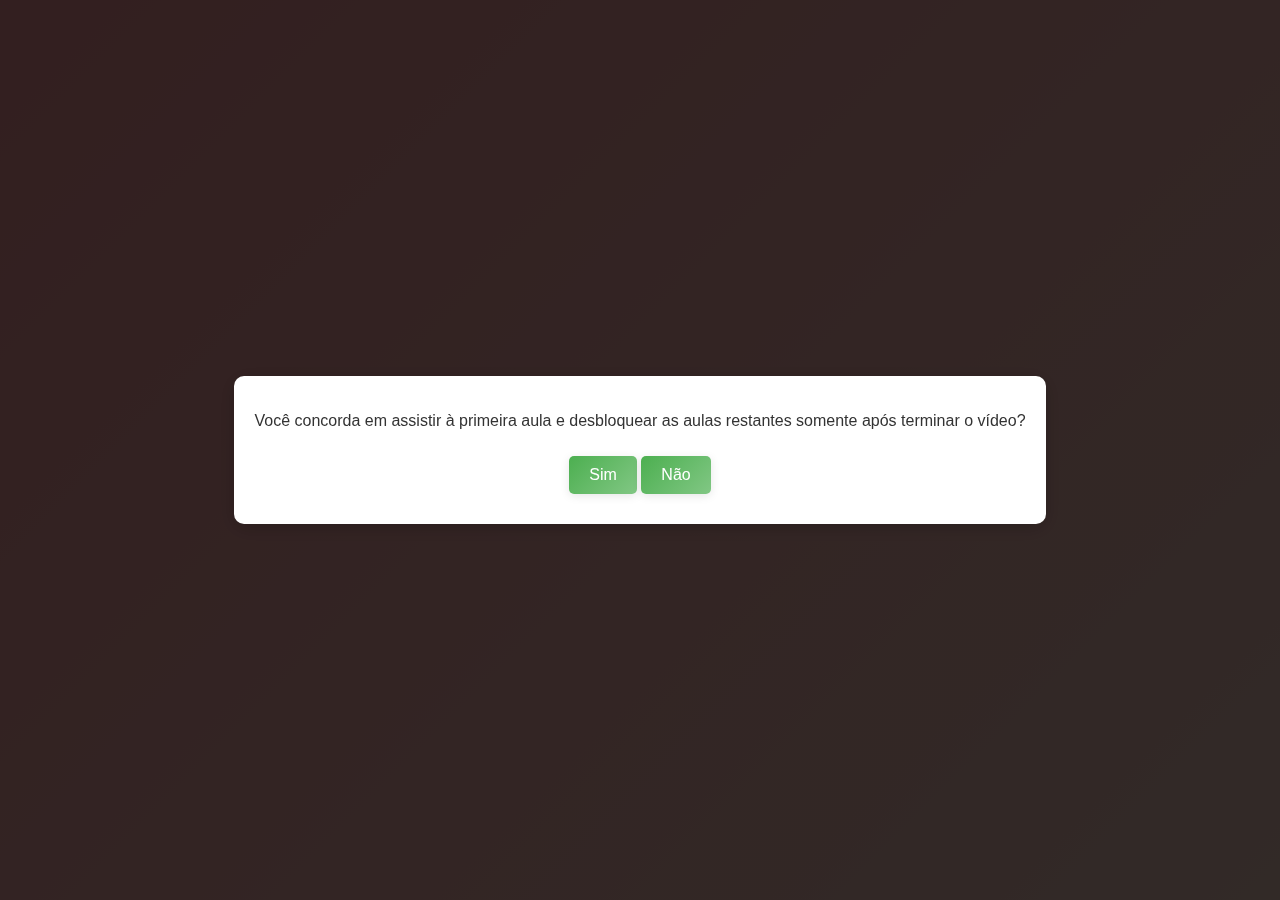
<file: aula1.html>
<!DOCTYPE html>
<html lang="pt">
<head>
    <meta charset="UTF-8">
    <meta name="viewport" content="width=device-width, initial-scale=1.0">
    <link rel="icon" href="icone.png" type="image/png">
    <style>
        body {
            font-family: Arial, sans-serif;
            background: linear-gradient(135deg, #ff9a9e, #fad0c4);
            color: #333;
            display: flex;
            justify-content: center;
            align-items: center;
            height: 100vh;
            margin: 0;
            overflow: hidden;
        }

        .video-container {
            position: relative;
            width: 100vw;
            height: 100vh;
            overflow: hidden;
        }

        .video-wrapper {
            position: absolute;
            top: 0;
            left: 0;
            width: 100%;
            height: 100%;
        }

        iframe {
            width: 100%;
            height: 100%;
            border-radius: 10px;
            display: none;
        }

        .modal {
            position: fixed;
            top: 0;
            left: 0;
            width: 100%;
            height: 100%;
            background: rgba(0, 0, 0, 0.8);
            display: flex;
            justify-content: center;
            align-items: center;
            z-index: 10;
            opacity: 0;
            transform: scale(0);
            transition: opacity 0.5s ease, transform 0.5s ease;
        }

        .modal.show {
            opacity: 1;
            transform: scale(1);
        }

        .modal-content {
            background: #fff;
            padding: 20px;
            border-radius: 10px;
            text-align: center;
            max-width: 90%;
            box-shadow: 0 4px 20px rgba(0, 0, 0, 0.2);
        }

        button {
            background: linear-gradient(135deg, #4caf50, #81c784);
            color: #fff;
            border: none;
            padding: 10px 20px;
            cursor: pointer;
            border-radius: 5px;
            font-size: 1em;
            margin: 10px 0;
            transition: background 0.3s ease, transform 0.2s ease;
            box-shadow: 0 2px 10px rgba(0, 0, 0, 0.1);
        }

        button:hover {
            background: linear-gradient(135deg, #388e3c, #66bb6a);
            transform: translateY(-2px);
        }

        .progress-container {
            position: fixed;
            bottom: 20px;
            left: 50%;
            transform: translateX(-50%);
            width: 80%;
            height: 10px;
            background: rgba(255, 255, 255, 0.5);
            border-radius: 5px;
            overflow: hidden;
            display: none;
        }

        .progress-bar {
            height: 100%;
            background: linear-gradient(90deg, #4caf50, #81c784);
            width: 0;
            transition: width 0.5s ease;
        }

        @media (max-width: 600px) {
            button {
                width: 90%;
            }
            .modal-content {
                padding: 15px;
            }
        }
    </style>
    <title>Renda Extra</title>
</head>
<body>

<div id="videoContainer" class="video-container">
    <div class="video-wrapper">
        <iframe id="youtubeVideo" src="https://www.youtube.com/embed/39ygOJwAtS0?controls=0" frameborder="0" allow="encrypted-media" allowfullscreen></iframe>
    </div>
</div>

<div id="preVideoModal" class="modal show">
    <div class="modal-content">
        <p>Você concorda em assistir à primeira aula e desbloquear as aulas restantes somente após terminar o vídeo?</p>
        <button id="yesBtn">Sim</button>
        <button id="noBtn">Não</button>
    </div>
</div>

</div>

<div id="postVideoModal" class="modal">
    <div class="modal-content">
        <a href="index.html">
            <button>Voltar para Página Principal</button>
        </a>
    </div>
</div>

<div class="progress-container" id="progressContainer">
    <div class="progress-bar" id="progressBar"></div>
</div>

<script>
    document.addEventListener('DOMContentLoaded', () => {
    const preVideoModal = document.getElementById('preVideoModal');
    const videoContainer = document.getElementById('videoContainer');
    const youtubeVideo = document.getElementById('youtubeVideo');
    const postVideoModal = document.getElementById('postVideoModal');
    const yesBtn = document.getElementById('yesBtn');
    const noBtn = document.getElementById('noBtn');
    const progressContainer = document.getElementById('progressContainer');
    const progressBar = document.getElementById('progressBar');
    const totalTime = 509000; // 8 minutos e 29 segundos

    yesBtn.addEventListener('click', () => {
        iniciarVideo();
    });

    noBtn.addEventListener('click', () => {
        alert('Você não concordou em assistir ao vídeo. O acesso não será liberado.');
    });

    function iniciarVideo() {
        preVideoModal.classList.remove('show');
        youtubeVideo.style.display = 'block';
        youtubeVideo.contentWindow.postMessage('{"event":"command","func":"playVideo","args":""}', '*');
        
        // Exibir barra de progresso após 6 segundos
        setTimeout(() => {
            progressContainer.style.display = 'block';
            animarBarraProgresso();
        }, 6000);

        // Mostrar modal final ao concluir o tempo
        setTimeout(() => {
            postVideoModal.classList.add('show');
            postVideoModal.style.pointerEvents = 'auto';
        }, totalTime);
    }

    function animarBarraProgresso() {
        let width = 0;
        const interval = setInterval(() => {
            if (width >= 100) {
                clearInterval(interval);
            } else {
                width++;
                progressBar.style.width = width + '%';
            }
        }, totalTime / 100);
    }

    // Inicialmente bloqueia a interação com o modal final
    postVideoModal.style.pointerEvents = 'none';
});

   
</script>

</body>
</html>
</file>
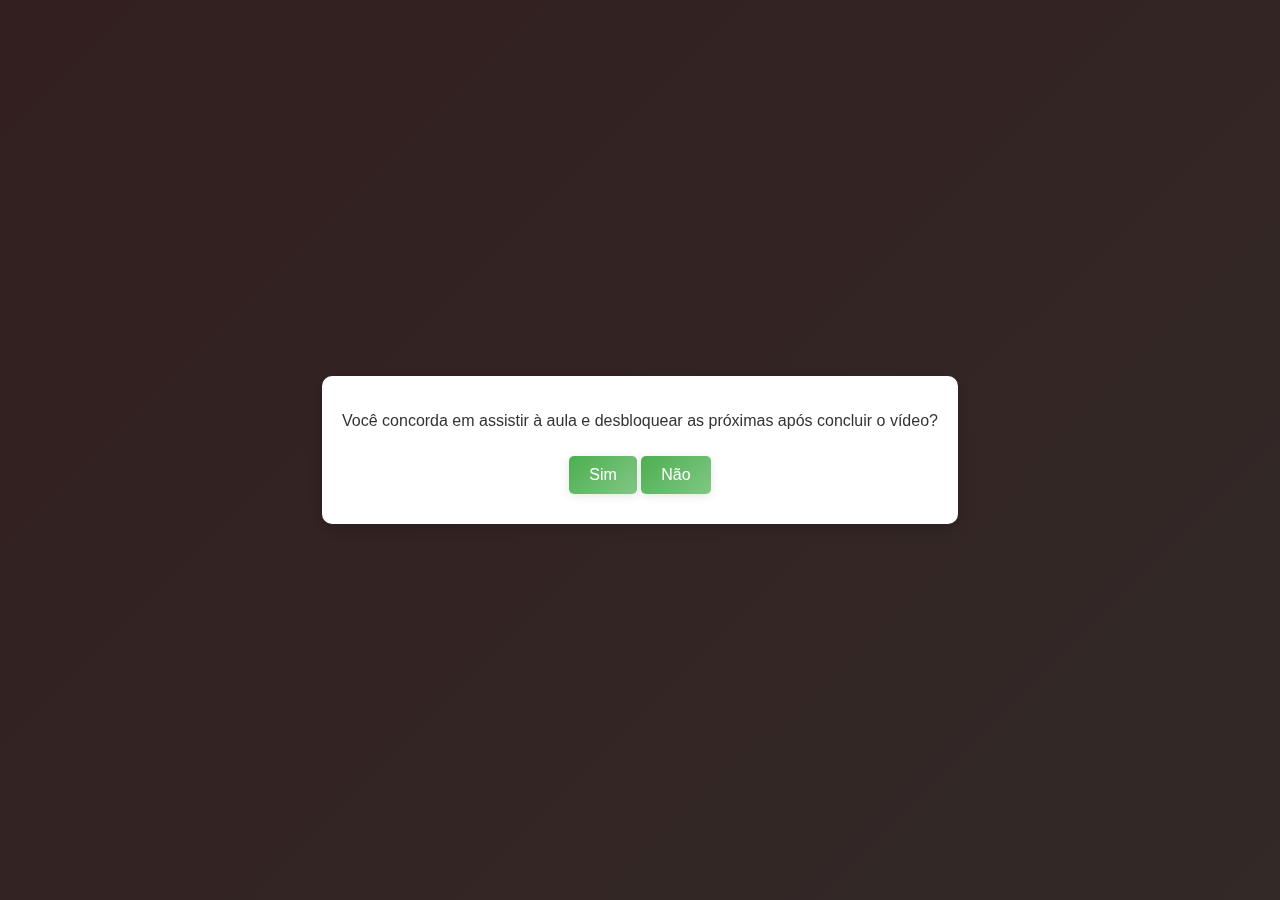
<file: aula2.html>
<!DOCTYPE html>
<html lang="pt">
<head>
    <meta charset="UTF-8">
    <meta name="viewport" content="width=device-width, initial-scale=1.0">
    <link rel="icon" href="icone.png" type="image/png">
    <style>
        body {
            font-family: Arial, sans-serif;
            background: linear-gradient(135deg, #ff9a9e, #fad0c4);
            color: #333;
            display: flex;
            justify-content: center;
            align-items: center;
            height: 100vh;
            margin: 0;
            overflow: hidden;
        }

        .video-container {
            position: relative;
            width: 100vw;
            height: 100vh;
            overflow: hidden;
        }

        .video-wrapper {
            position: absolute;
            top: 0;
            left: 0;
            width: 100%;
            height: 100%;
        }

        iframe {
            width: 100%;
            height: 100%;
            border-radius: 10px;
            display: none;
        }

        .modal {
            position: fixed;
            top: 0;
            left: 0;
            width: 100%;
            height: 100%;
            background: rgba(0, 0, 0, 0.8);
            display: flex;
            justify-content: center;
            align-items: center;
            z-index: 10;
            opacity: 0;
            transform: scale(0);
            transition: opacity 0.5s ease, transform 0.5s ease;
        }

        .modal.show {
            opacity: 1;
            transform: scale(1);
        }

        .modal-content {
            background: #fff;
            padding: 20px;
            border-radius: 10px;
            text-align: center;
            max-width: 90%;
            box-shadow: 0 4px 20px rgba(0, 0, 0, 0.2);
        }

        button {
            background: linear-gradient(135deg, #4caf50, #81c784);
            color: #fff;
            border: none;
            padding: 10px 20px;
            cursor: pointer;
            border-radius: 5px;
            font-size: 1em;
            margin: 10px 0;
            transition: background 0.3s ease, transform 0.2s ease;
            box-shadow: 0 2px 10px rgba(0, 0, 0, 0.1);
        }

        button:hover {
            background: linear-gradient(135deg, #388e3c, #66bb6a);
            transform: translateY(-2px);
        }

        .progress-container {
            position: fixed;
            bottom: 20px;
            left: 50%;
            transform: translateX(-50%);
            width: 80%;
            height: 10px;
            background: rgba(255, 255, 255, 0.5);
            border-radius: 5px;
            overflow: hidden;
            display: none;
        }

        .progress-bar {
            height: 100%;
            background: linear-gradient(90deg, #4caf50, #81c784);
            width: 0;
            transition: width 0.5s ease;
        }

        @media (max-width: 600px) {
            button {
                width: 90%;
            }
            .modal-content {
                padding: 15px;
            }
        }
    </style>
    <title>Aula 2: Renda Extra</title>
</head>
<body>

<div id="videoContainer" class="video-container">
    <div class="video-wrapper">
        <iframe id="youtubeVideo" src="https://www.youtube.com/embed/mb6VmC_xGzA?controls=0" frameborder="0" allow="encrypted-media" allowfullscreen></iframe>
    </div>
</div>

<div id="preVideoModal" class="modal show">
    <div class="modal-content">
        <p>Você concorda em assistir à aula e desbloquear as próximas após concluir o vídeo?</p>
        <button id="yesBtn">Sim</button>
        <button id="noBtn">Não</button>
    </div>
</div>

<div id="postVideoModal" class="modal">
    <div class="modal-content">
        <a href="index.html">
            <button>Voltar para Página Principal</button>
        </a>
    </div>
</div>

<div class="progress-container" id="progressContainer">
    <div class="progress-bar" id="progressBar"></div>
</div>

<script>
    document.addEventListener('DOMContentLoaded', () => {
        const preVideoModal = document.getElementById('preVideoModal');
        const videoContainer = document.getElementById('videoContainer');
        const youtubeVideo = document.getElementById('youtubeVideo');
        const postVideoModal = document.getElementById('postVideoModal');
        const yesBtn = document.getElementById('yesBtn');
        const noBtn = document.getElementById('noBtn');
        const progressContainer = document.getElementById('progressContainer');
        const progressBar = document.getElementById('progressBar');
        const totalTime = 290000; // 4 minutos e 50 segundos

        yesBtn.addEventListener('click', () => {
            iniciarVideo();
        });

        noBtn.addEventListener('click', () => {
            alert('Você não concordou em assistir ao vídeo. O acesso não será liberado.');
        });

        function iniciarVideo() {
            preVideoModal.classList.remove('show');
            youtubeVideo.style.display = 'block';
            youtubeVideo.contentWindow.postMessage('{"event":"command","func":"playVideo","args":""}', '*');

            // Exibir barra de progresso após 6 segundos
            setTimeout(() => {
                progressContainer.style.display = 'block';
                animarBarraProgresso();
            }, 6000);

            // Mostrar modal final ao concluir o tempo
            setTimeout(() => {
                postVideoModal.classList.add('show');
                postVideoModal.style.pointerEvents = 'auto';
            }, totalTime);
        }

        function animarBarraProgresso() {
            let width = 0;
            const interval = setInterval(() => {
                if (width >= 100) {
                    clearInterval(interval);
                } else {
                    width++;
                    progressBar.style.width = width + '%';
                }
            }, totalTime / 100);
        }

        // Inicialmente bloqueia a interação com o modal final
        postVideoModal.style.pointerEvents = 'none';
    });
</script>

</body>
</html>
</file>
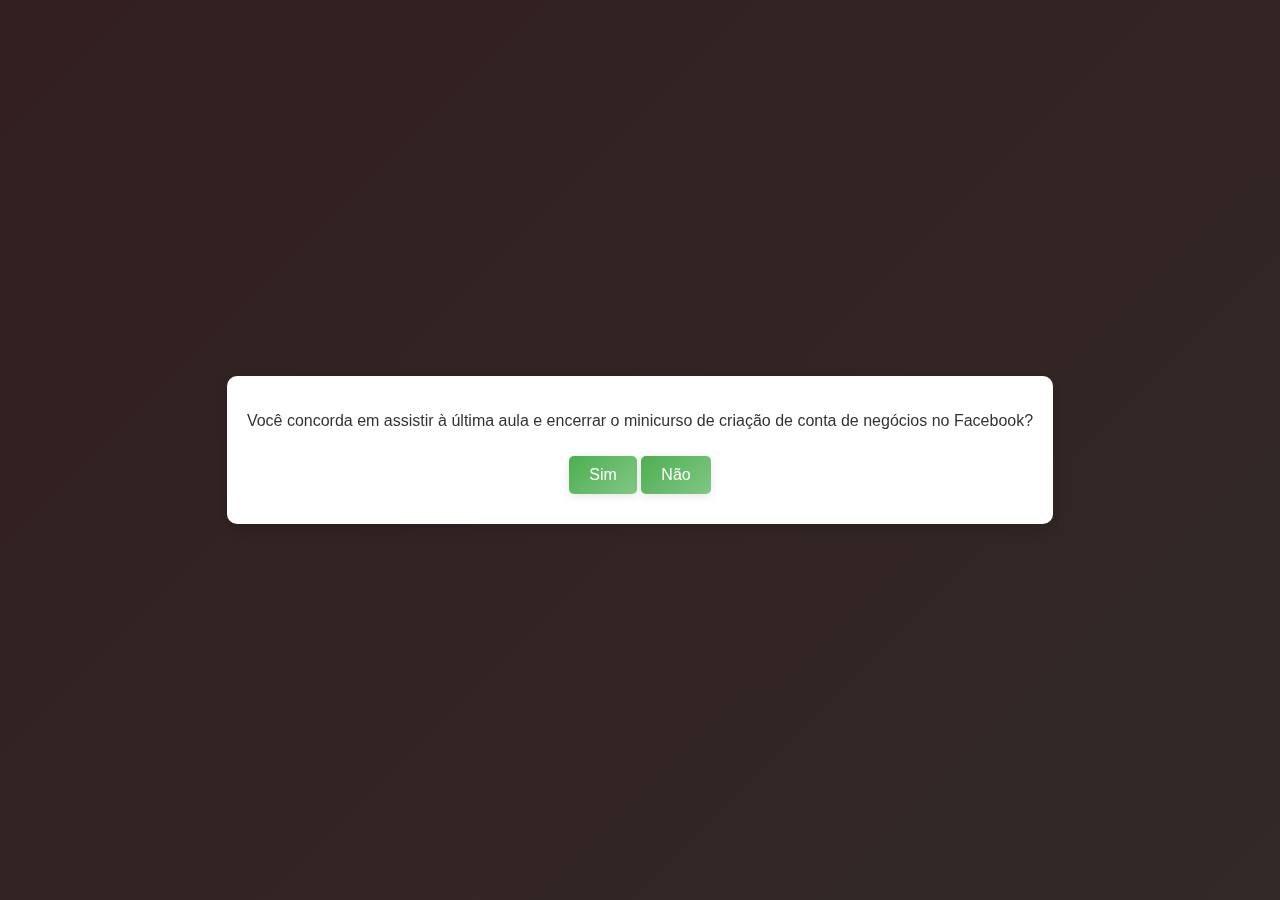
<file: aula3.html>
<!DOCTYPE html>
<html lang="pt">
<head>
    <meta charset="UTF-8">
    <meta name="viewport" content="width=device-width, initial-scale=1.0">
    <link rel="icon" href="icone.png" type="image/png">
    <style>
        body {
            font-family: Arial, sans-serif;
            background: linear-gradient(135deg, #ff9a9e, #fad0c4);
            color: #333;
            display: flex;
            justify-content: center;
            align-items: center;
            height: 100vh;
            margin: 0;
            overflow: hidden;
        }

        .video-container {
            position: relative;
            width: 100vw;
            height: 100vh;
            overflow: hidden;
        }

        .video-wrapper {
            position: absolute;
            top: 0;
            left: 0;
            width: 100%;
            height: 100%;
        }

        iframe {
            width: 100%;
            height: 100%;
            border-radius: 10px;
            display: none;
        }

        .modal {
            position: fixed;
            top: 0;
            left: 0;
            width: 100%;
            height: 100%;
            background: rgba(0, 0, 0, 0.8);
            display: flex;
            justify-content: center;
            align-items: center;
            z-index: 10;
            opacity: 0;
            transform: scale(0);
            transition: opacity 0.5s ease, transform 0.5s ease;
        }

        .modal.show {
            opacity: 1;
            transform: scale(1);
        }

        .modal-content {
            background: #fff;
            padding: 20px;
            border-radius: 10px;
            text-align: center;
            max-width: 90%;
            box-shadow: 0 4px 20px rgba(0, 0, 0, 0.2);
        }

        button {
            background: linear-gradient(135deg, #4caf50, #81c784);
            color: #fff;
            border: none;
            padding: 10px 20px;
            cursor: pointer;
            border-radius: 5px;
            font-size: 1em;
            margin: 10px 0;
            transition: background 0.3s ease, transform 0.2s ease;
            box-shadow: 0 2px 10px rgba(0, 0, 0, 0.1);
        }

        button:hover {
            background: linear-gradient(135deg, #388e3c, #66bb6a);
            transform: translateY(-2px);
        }

        .progress-container {
            position: fixed;
            bottom: 20px;
            left: 50%;
            transform: translateX(-50%);
            width: 80%;
            height: 10px;
            background: rgba(255, 255, 255, 0.5);
            border-radius: 5px;
            overflow: hidden;
            display: none;
        }

        .progress-bar {
            height: 100%;
            background: linear-gradient(90deg, #4caf50, #81c784);
            width: 0;
            transition: width 0.5s ease;
        }

        @media (max-width: 600px) {
            button {
                width: 90%;
            }
            .modal-content {
                padding: 15px;
            }
        }
    </style>
    <title>Aula 2: Renda Extra</title>
</head>
<body>

<div id="videoContainer" class="video-container">
    <div class="video-wrapper">
        <iframe id="youtubeVideo" src="https://www.youtube.com/embed/EGuQPQ9lTlc?controls=0" frameborder="0" allow="encrypted-media" allowfullscreen></iframe>
    </div>
</div>

<div id="preVideoModal" class="modal show">
    <div class="modal-content">
        <p>Você concorda em assistir à última aula e encerrar o minicurso de criação de conta de negócios no Facebook?</p>
        <button id="yesBtn">Sim</button>
        <button id="noBtn">Não</button>
    </div>
</div>

<div id="postVideoModal" class="modal">
    <div class="modal-content">
        <a href="index.html">
            <button>Voltar para Página Principal</button>
        </a>
    </div>
</div>

<div class="progress-container" id="progressContainer">
    <div class="progress-bar" id="progressBar"></div>
</div>

<script>
    document.addEventListener('DOMContentLoaded', () => {
        const preVideoModal = document.getElementById('preVideoModal');
        const videoContainer = document.getElementById('videoContainer');
        const youtubeVideo = document.getElementById('youtubeVideo');
        const postVideoModal = document.getElementById('postVideoModal');
        const yesBtn = document.getElementById('yesBtn');
        const noBtn = document.getElementById('noBtn');
        const progressContainer = document.getElementById('progressContainer');
        const progressBar = document.getElementById('progressBar');
        const totalTime = 446000; // 4 minutos e 50 segundos

        yesBtn.addEventListener('click', () => {
            iniciarVideo();
        });

        noBtn.addEventListener('click', () => {
            alert('Você não concordou em assistir ao vídeo. O acesso não será liberado.');
        });

        function iniciarVideo() {
            preVideoModal.classList.remove('show');
            youtubeVideo.style.display = 'block';
            youtubeVideo.contentWindow.postMessage('{"event":"command","func":"playVideo","args":""}', '*');

            // Exibir barra de progresso após 6 segundos
            setTimeout(() => {
                progressContainer.style.display = 'block';
                animarBarraProgresso();
            }, 6000);

            // Mostrar modal final ao concluir o tempo
            setTimeout(() => {
                postVideoModal.classList.add('show');
                postVideoModal.style.pointerEvents = 'auto';
            }, totalTime);
        }

        function animarBarraProgresso() {
            let width = 0;
            const interval = setInterval(() => {
                if (width >= 100) {
                    clearInterval(interval);
                } else {
                    width++;
                    progressBar.style.width = width + '%';
                }
            }, totalTime / 100);
        }

        // Inicialmente bloqueia a interação com o modal final
        postVideoModal.style.pointerEvents = 'none';
    });
</script>

</body>
</html>
</file>
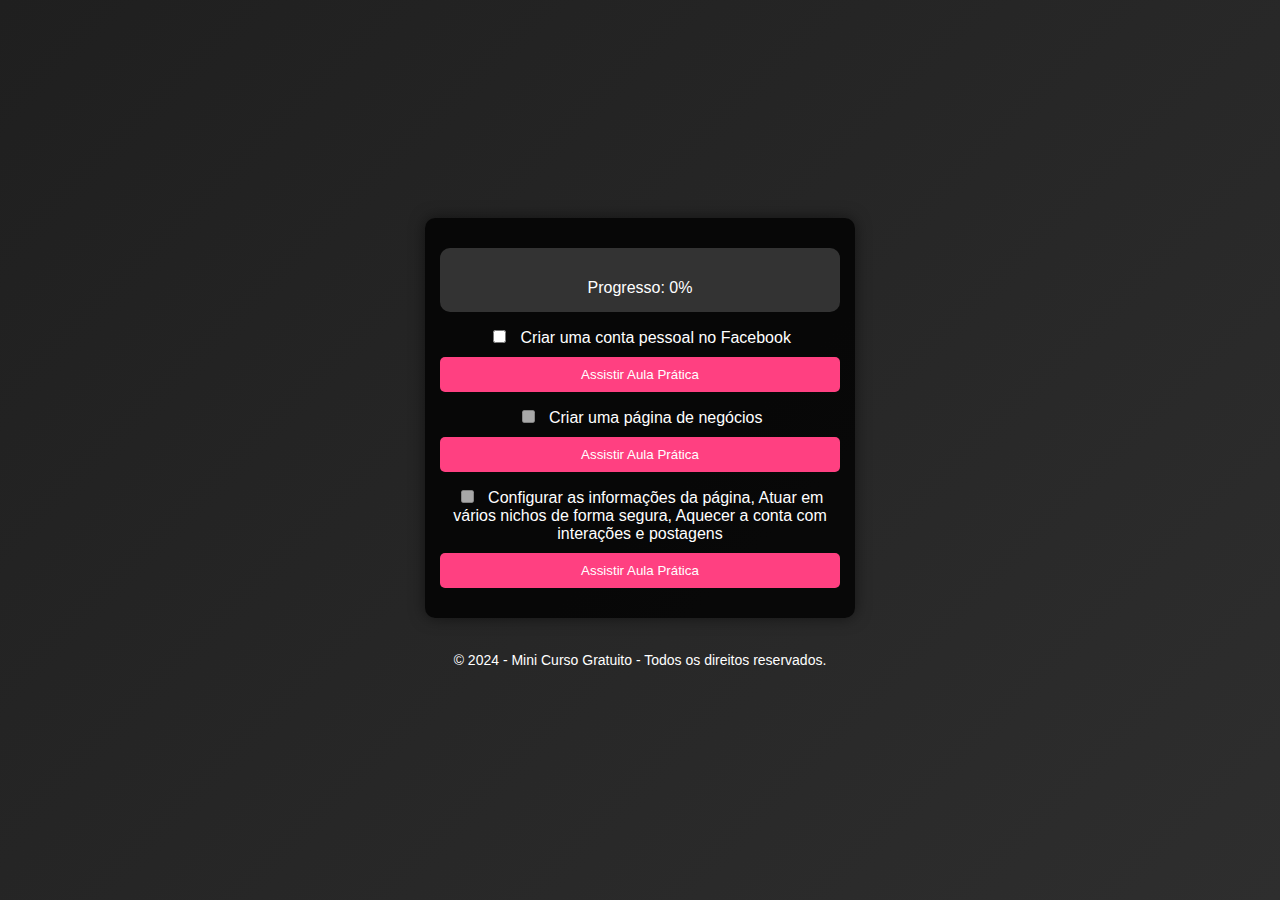
<file: maquinadevendas.html>
<!DOCTYPE html>
<html lang="pt-BR">
<head>
    <meta charset="UTF-8">
    <meta name="viewport" content="width=device-width, initial-scale=1.0">
    <title>Guia de Criação: Conta de Negócios no Facebook</title>
    <link rel="icon" href="icone.png" type="image/png">
      <!-- Código do Google Analytics -->
      <script async src="https://www.googletagmanager.com/gtag/js?id=G-GDDY8TGYQV"></script>
      <script>
          window.dataLayer = window.dataLayer || [];
          function gtag() { dataLayer.push(arguments); }
          gtag('js', new Date());
          gtag('config', 'G-GDDY8TGYQV');
      </script>
    <style>
        /* Estilos globais */
        body {
    font-family: Arial, sans-serif;
    background: linear-gradient(135deg, #1f1f1f, #2e2e2e);
    color: #ffffff;
    margin: 0;
    padding: 0;
    display: flex;
    flex-direction: column;
    justify-content: center;
    align-items: center;
    min-height: 100vh;
}

.container {
    width: 90%;
    max-width: 400px;
    background: rgba(0, 0, 0, 0.8);
    padding: 15px;
    border-radius: 10px;
    box-shadow: 0 0 15px rgba(0, 0, 0, 0.5);
    text-align: center;
}

h1 {
    font-size: 20px;
    margin-bottom: 10px;
}

p {
    margin-bottom: 15px;
}

#checklist {
    list-style: none;
    padding: 0;
    margin: 0;
}

.step {
    margin: 15px 0;
}

input[type="checkbox"] {
    margin-right: 10px;
    cursor: pointer;
}

.progress-container {
    margin-top: 15px;
    width: 100%;
    background: #333;
    border-radius: 10px;
    overflow: hidden;
}

#progress-bar {
    width: 0%;
    height: 15px;
    background: #ff4081;
    transition: width 0.3s;
}

.video-btn {
    margin-top: 10px;
    display: inline-block;
    padding: 10px;
    background-color: #ff4081;
    color: #ffffff;
    border: none;
    border-radius: 5px;
    cursor: pointer;
    transition: background-color 0.3s, transform 0.3s, box-shadow 0.3s;
    width: 100%;
    opacity: 1; /* Habilitado desde o início */
    pointer-events: auto; /* Habilita o clique */
}

.video-btn:hover {
    background-color: #e6007e;
    transform: translateY(-2px); /* Levanta o botão ao passar o mouse */
    box-shadow: 0 4px 10px rgba(0, 0, 0, 0.3);
}

.video-btn:focus {
    outline: none; /* Remove o contorno padrão */
    box-shadow: 0 0 0 3px rgba(255, 64, 129, 0.5); /* Efeito de foco */
}

.pulse {
    animation: pulse 1.5s infinite;
}

@keyframes pulse {
    0% {
        transform: scale(1);
    }
    50% {
        transform: scale(1.05);
    }
    100% {
        transform: scale(1);
    }
}

footer {
    margin-top: 20px;
    font-size: 14px;
}

    </style>
</head>
<body>
    <div class="container">
        <section class="progress-container">
            <div id="progress-bar"></div>
            <p id="progress-text">Progresso: 0%</p>
        </section>

        <section class="steps" id="checklist">
            <div class="step" id="step-1">
                <input type="checkbox" onclick="checkStep(1)">
                <label>Criar uma conta pessoal no Facebook</label>
                <button class="video-btn" id="video-btn-1" onclick="playVideo(1)">Assistir Aula Prática</button>
            </div>
        
            <div class="step" id="step-2">
                <input type="checkbox" onclick="checkStep(2)" disabled>
                <label id="label-2">Criar uma página de negócios</label>
                <button class="video-btn" id="video-btn-2" onclick="playVideo(2)">Assistir Aula Prática</button>
            </div>
        
            <div class="step" id="step-3">
                <input type="checkbox" onclick="checkStep(3)" disabled>
                <label id="label-3">Configurar as informações da página, Atuar em vários nichos de forma segura, Aquecer a conta com interações e postagens</label>
                <button class="video-btn" id="video-btn-3" onclick="playVideo(3)">Assistir Aula Prática</button>
            </div>
        </section>
        
    </div>

    <footer>
        <p>&copy; 2024 - Mini Curso Gratuito - Todos os direitos reservados.</p>
    </footer>

    <script>
        let totalSteps = 3; // Atualizado para refletir o número de passos
        let unlockTimes = [0, 0, 0]; // Armazena os tempos de desbloqueio em segundos

        function checkStep(step) {
            const currentStep = document.getElementById(`step-${step}`);
            const nextStep = document.getElementById(`step-${step + 1}`);
            const videoButton = document.getElementById(`video-btn-${step}`);
            const isChecked = currentStep.querySelector('input').checked;

            // Ativa o próximo passo se o atual for marcado
            if (isChecked && nextStep) {
                nextStep.querySelector('input').disabled = false;
                if (step === 1) {
                    unlockVideoButton(step + 1, 6); // 6 minutos para o segundo vídeo
                } else if (step === 2) {
                    unlockVideoButton(step + 1, 4); // 4 minutos para o terceiro vídeo
                }
            } else if (!isChecked && nextStep) {
                nextStep.querySelector('input').disabled = true;
                resetFollowingSteps(step);
            }

            // Mostra o botão do vídeo
            videoButton.style.opacity = isChecked ? '1' : '0.5'; // Altera a opacidade
            videoButton.style.pointerEvents = isChecked ? 'auto' : 'none'; // Altera a interatividade

            updateProgress();
            saveProgress(); // Salva o progresso ao alterar o estado
        }

        function resetFollowingSteps(step) {
            for (let i = step + 1; i <= totalSteps; i++) {
                const stepElement = document.getElementById(`step-${i}`);
                stepElement.querySelector('input').checked = false;
                stepElement.querySelector('input').disabled = true;
                document.getElementById(`video-btn-${i}`).style.opacity = '0.5'; // Botões ficam desativados
                document.getElementById(`video-btn-${i}`).style.pointerEvents = 'none'; // Desabilita o clique
            }
        }

        function unlockVideoButton(step, minutes) {
            unlockTimes[step - 1] = Date.now() + minutes * 60000; // Define o tempo de desbloqueio

            const interval = setInterval(() => {
                if (Date.now() >= unlockTimes[step - 1]) {
                    const videoButton = document.getElementById(`video-btn-${step}`);
                    videoButton.style.opacity = '1';
                    videoButton.style.pointerEvents = 'auto';
                    videoButton.classList.add("pulse"); // Adiciona o efeito pulse
                    clearInterval(interval); // Para o intervalo após desbloquear
                }
            }, 1000); // Checa a cada segundo
        }

        function updateProgress() {
            let completedSteps = 0;
            for (let i = 1; i <= totalSteps; i++) {
                if (document.getElementById(`step-${i}`).querySelector('input').checked) {
                    completedSteps++;
                }
            }
            const progressPercentage = (completedSteps / totalSteps) * 100;
            document.getElementById('progress-bar').style.width = progressPercentage + '%';
            document.getElementById('progress-text').textContent = 'Progresso: ' + Math.round(progressPercentage) + '%';
        }

        function saveProgress() {
            const currentProgress = [];
            for (let i = 1; i <= totalSteps; i++) {
                currentProgress.push(document.getElementById(`step-${i}`).querySelector('input').checked);
            }
            localStorage.setItem('progress', JSON.stringify(currentProgress));
        }

        function loadProgress() {
            const savedProgress = JSON.parse(localStorage.getItem('progress'));
            if (savedProgress) {
                for (let i = 1; i <= totalSteps; i++) {
                    const stepCheckbox = document.getElementById(`step-${i}`).querySelector('input');
                    stepCheckbox.checked = savedProgress[i - 1];
                    if (stepCheckbox.checked) {
                        checkStep(i); // Atualiza a interface ao carregar o progresso
                    }
                }
            }
        }

        function playVideo(step) {
    if (step === 1) {
        window.location.href = "aula1.html"; // URL da primeira aula
    } else if (step === 2) {
        window.location.href = "aula2.html"; // URL da segunda aula
    } else if (step === 3) {
        window.location.href = "aula3.html"; // URL da terceira aula
    } else {
        alert("Aula Indisponível");
    }
}


        // Carrega o progresso ao abrir a página
        window.onload = loadProgress;
    </script>
</body>
</html>
</file>
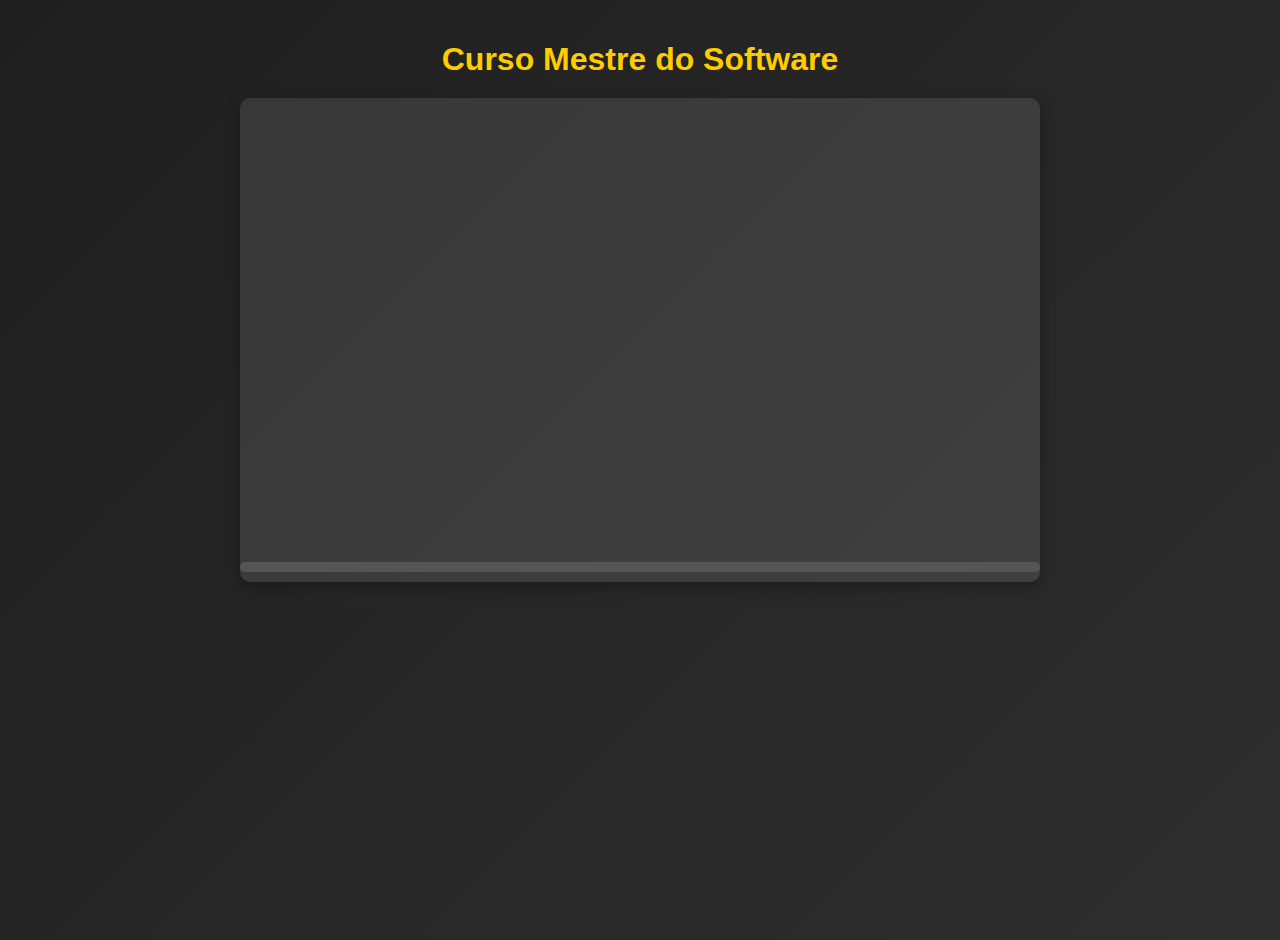
<file: mestredosoftaulas1.html>
<!DOCTYPE html>
<html lang="pt">
<head>
    <meta charset="UTF-8">
    <meta name="viewport" content="width=device-width, initial-scale=1.0">
    <link rel="icon" href="icone.png" type="image/png">
    <title>Curso Mestre do Software</title>

    <!-- Código do Google Analytics -->
    <script async src="https://www.googletagmanager.com/gtag/js?id=G-GDDY8TGYQV"></script>
    <script>
        window.dataLayer = window.dataLayer || [];
        function gtag(){dataLayer.push(arguments);}
        gtag('js', new Date());
        gtag('config', 'G-GDDY8TGYQV');
    </script>

    <style>
        /* Estilos Globais */
     
    body {
        font-family: 'Arial', sans-serif;
        background: linear-gradient(135deg, #1f1f1f, #2e2e2e);
        color: #ffffff;
        margin: 0;
        padding: 20px;
        display: flex;
        flex-direction: column;
        align-items: center;
        min-height: 100vh; /* Preencher a altura da tela */
    }

    h1 {
        margin-bottom: 20px;
        color: #ffcc00;
        text-align: center;
    }

    .video-container {
        width: 100%;
        max-width: 800px; /* Aumenta a largura máxima para uma tela de PC */
        margin-bottom: 20px;
        background: rgba(255, 255, 255, 0.1);
        border-radius: 10px;
        box-shadow: 0 5px 15px rgba(0, 0, 0, 0.3);
        overflow: hidden;
        position: relative;
    }

    iframe {
        width: 100%;
        height: 450px; /* Aumenta a altura do vídeo para melhor visualização */
        border: none;
    }

    .progress-bar {
        width: 100%;
        height: 10px;
        background: #555;
        border-radius: 5px;
        margin-top: 10px;
        overflow: hidden;
    }

    .progress {
        height: 100%;
        background: linear-gradient(90deg, #39FF14, #00B300); /* Gradiente verde néon */
        width: 0%;
        transition: width 0.5s ease;
    }

    /* Modal */
    #modal, #congratulations-modal, #trophy-modal {
        display: flex;
        position: fixed;
        top: 0;
        left: 0;
        width: 100%;
        height: 100%;
        background-color: rgba(0, 0, 0, 0.8);
        justify-content: center;
        align-items: center;
        z-index: 1000;
    }

    .modal-content {
        background: #2e2e2e;
        padding: 20px;
        border-radius: 10px;
        text-align: center;
        box-shadow: 0 5px 15px rgba(0, 0, 0, 0.5);
    }

    .modal-content h2 {
        color: #ffcc00;
    }

    .modal-content p {
        color: #ffffff;
        margin: 20px 0;
    }

    .close-modal {
        margin-top: 20px;
        padding: 10px 20px;
        background-color: #ffcc00;
        border: none;
        border-radius: 5px;
        color: #1f1f1f;
        font-size: 16px;
        cursor: pointer;
        transition: background-color 0.3s ease;
    }

    .close-modal:hover {
        background-color: #e6b800;
    }

    /* Botões de Controle */
    .control-buttons {
        display: flex;
        justify-content: space-between;
        margin-top: 10px;
    }

    .control-button {
        padding: 10px 20px;
        background-color: #ffcc00;
        border: none;
        border-radius: 5px;
        color: #1f1f1f;
        font-size: 16px;
        cursor: pointer;
        transition: background-color 0.3s ease;
        display: none; /* Inicialmente oculto */
    }

    .control-button:hover {
        background-color: #e6b800;
    }

    /* Mensagem de instrução */
    #instruction {
        display: none;
        position: fixed;
        top: 10%;
        left: 50%;
        transform: translateX(-50%);
        background: rgba(0, 0, 0, 0.7);
        color: #ffffff;
        padding: 10px;
        border-radius: 5px;
        z-index: 2000;
        animation: fadeIn 0.5s forwards;
    }

    @keyframes fadeIn {
        from { opacity: 0; }
        to { opacity: 1; }
    }

    /* Responsividade */
    @media (max-width: 600px) {
        h1 {
            font-size: 24px;
        }

        iframe {
            height: 200px;
        }
    }

    /* Estilo do Troféu */
    .trophy {
        width: 100px;
        height: 100px;
        background: url('trofeu.png') no-repeat center;
        background-size: contain;
    }
</style>

</head>
<body>
    <h1>Curso Mestre do Software</h1>

    <div id="instruction">Coloque seu dispositivo em modo horizontal para melhor visualização!</div>

    <script>
        // Espera 3 segundos para ocultar o elemento
        setTimeout(function() {
            document.getElementById('instruction').style.display = 'none';
        }, 3000); // 3000 milissegundos = 3 segundos
    </script>

    <!-- Vídeos do Curso -->
    <div class="video-container" id="video1-container">
        <iframe id="video1" src="https://www.youtube.com/embed/pgaFgRuYOYA?enablejsapi=1&controls=0" allow="accelerometer; autoplay; clipboard-write; encrypted-media; gyroscope; picture-in-picture" allowfullscreen></iframe>
        <div class="progress-bar">
            <div class="progress" id="progress1"></div>
        </div>
        <div class="control-buttons">
            <button class="control-button" id="finish-btn1" onclick="finishLesson(1)">Terminar Aula Atual e Baixar os Drivers</button>
            <button class="control-button" id="next-btn1" onclick="nextLesson()">Ir para Próxima Aula</button>
        </div>
    </div>

    

    <!-- Modal de Conquista -->
<div id="trophy-modal" style="display: none;">
    <div class="modal-content">
        <h2>Parabéns!</h2>
        <p>Você completou com sucesso a primeira lição do curso! Sua jornada de aprendizado está apenas começando.</p>
        <img src="mente-aberta.png" alt="Mente Aberta" style="width: 100%; max-width: 200px; margin: 20px 0;">
        <div class="trophy"></div>
        <a href="https://www.mediafire.com/file/h67w9hsm0pua4r5" target="_blank">
            <button class="close-modal" style="background-color: #39FF14; margin-top: 10px;">
                Baixar Drivers 
            </button>
        </a>
        <button class="close-modal" onclick="closeTrophyModal()">Fechar</button>
    </div>
</div>




    <script>
        let currentLesson = 1;
        const timers = [190, 190]; // Duração ajustada para cada vídeo em segundos
        const videos = []; // Array para armazenar os elementos de vídeo

        function startProgress(videoIndex, duration) {
            let progressBar = document.getElementById(`progress${videoIndex}`);
            let progress = 0;
            let interval = setInterval(() => {
                progress += 100 / duration;
                if (progress >= 100) {
                    clearInterval(interval);
                    document.getElementById(`finish-btn${videoIndex}`).style.display = 'inline-block';
                }
                progressBar.style.width = progress + '%';
            }, 1000);
        }

        function finishLesson(videoIndex) {
            if (videoIndex === 1) {
                document.getElementById('finish-btn1').style.display = 'none';
                document.getElementById('next-btn1').style.display = 'inline-block';
                document.getElementById('trophy-modal').style.display = 'flex';
            } else if (videoIndex === 2) {
                document.getElementById('finish-btn2').style.display = 'none';
                document.getElementById('next-btn2').style.display = 'none';
                document.getElementById('congratulations-modal').style.display = 'flex';
            } else {
                document.getElementById(`finish-btn${videoIndex}`).style.display = 'none';
                document.getElementById(`next-btn${videoIndex}`).style.display = 'inline-block';
            }
        }

        function nextLesson() {
            if (currentLesson < 2) {
                currentLesson++;
                document.getElementById(`video${currentLesson - 1}-container`).style.display = 'none';
                document.getElementById(`video${currentLesson}-container`).style.display = 'block';
                startProgress(currentLesson, timers[currentLesson - 1]);
            }
        }

        function showInstruction() {
            if (window.innerWidth < window.innerHeight) {
                document.getElementById('instruction').style.display = 'block';
            } else {
                document.getElementById('instruction').style.display = 'none';
            }
        }

        function closeTrophyModal() {
            document.getElementById('trophy-modal').style.display = 'none';
        }

        function closeCongratulationsModal() {
            document.getElementById('congratulations-modal').style.display = 'none';
        }

        window.onload = function () {
            startProgress(1, timers[0]);
            showInstruction();
            window.addEventListener('resize', showInstruction);
        };
    </script>
</body>
</html>
</file>
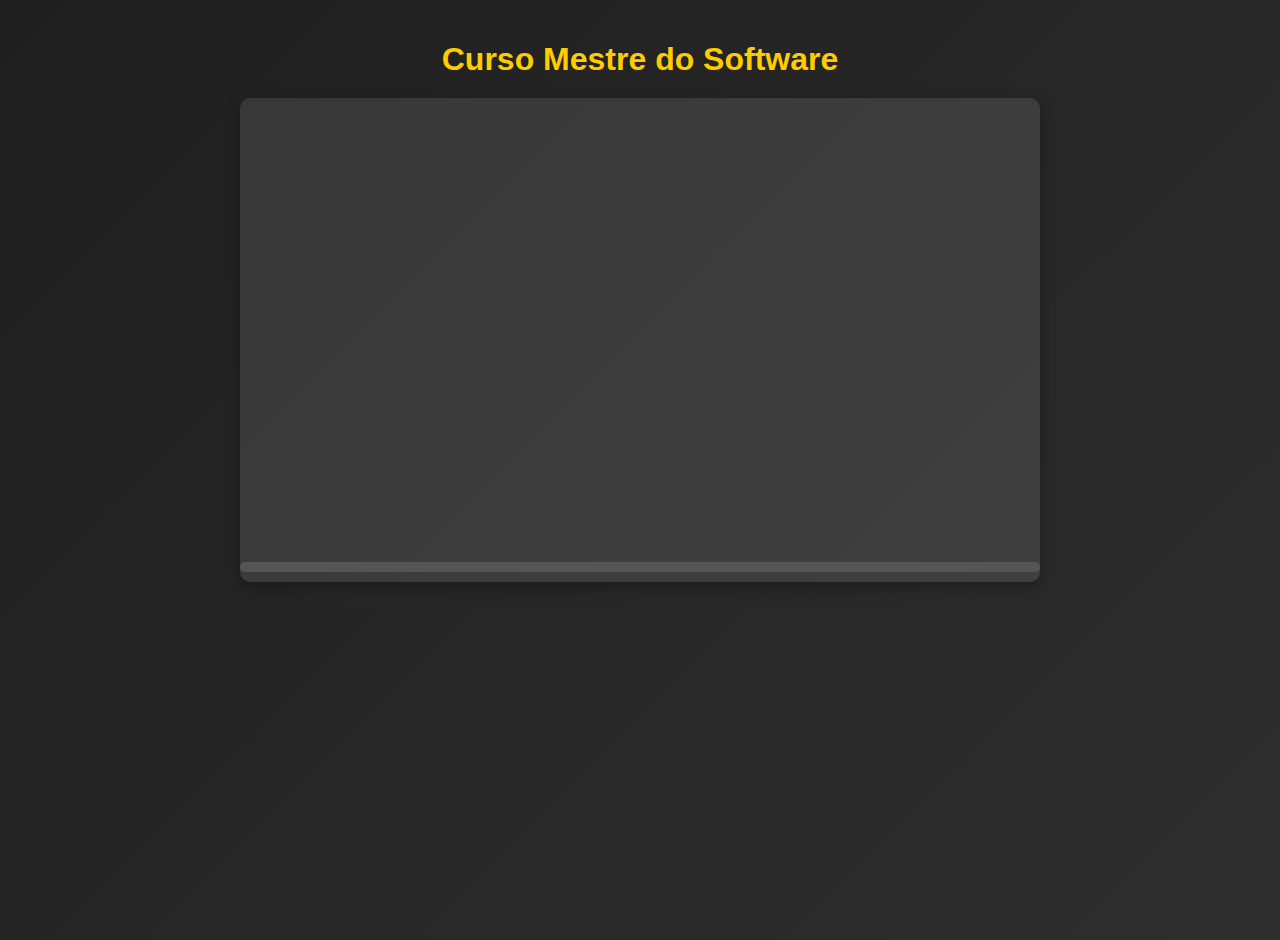
<file: mestredosoftaulas2.html>
<!DOCTYPE html>
<html lang="pt">
<head>
    <meta charset="UTF-8">
    <meta name="viewport" content="width=device-width, initial-scale=1.0">
    <link rel="icon" href="icone.png" type="image/png">
    <title>Curso Mestre do Software</title>

    <!-- Código do Google Analytics -->
    <script async src="https://www.googletagmanager.com/gtag/js?id=G-GDDY8TGYQV"></script>
    <script>
        window.dataLayer = window.dataLayer || [];
        function gtag(){dataLayer.push(arguments);}
        gtag('js', new Date());
        gtag('config', 'G-GDDY8TGYQV');
    </script>

    <style>
        /* Estilos Globais */
     
    body {
        font-family: 'Arial', sans-serif;
        background: linear-gradient(135deg, #1f1f1f, #2e2e2e);
        color: #ffffff;
        margin: 0;
        padding: 20px;
        display: flex;
        flex-direction: column;
        align-items: center;
        min-height: 100vh; /* Preencher a altura da tela */
    }

    h1 {
        margin-bottom: 20px;
        color: #ffcc00;
        text-align: center;
    }

    .video-container {
        width: 100%;
        max-width: 800px; /* Aumenta a largura máxima para uma tela de PC */
        margin-bottom: 20px;
        background: rgba(255, 255, 255, 0.1);
        border-radius: 10px;
        box-shadow: 0 5px 15px rgba(0, 0, 0, 0.3);
        overflow: hidden;
        position: relative;
    }

    iframe {
        width: 100%;
        height: 450px; /* Aumenta a altura do vídeo para melhor visualização */
        border: none;
    }

    .progress-bar {
        width: 100%;
        height: 10px;
        background: #555;
        border-radius: 5px;
        margin-top: 10px;
        overflow: hidden;
    }

    .progress {
        height: 100%;
        background: linear-gradient(90deg, #39FF14, #00B300); /* Gradiente verde néon */
        width: 0%;
        transition: width 0.5s ease;
    }

    /* Modal */
    #modal, #congratulations-modal, #trophy-modal {
        display: flex;
        position: fixed;
        top: 0;
        left: 0;
        width: 100%;
        height: 100%;
        background-color: rgba(0, 0, 0, 0.8);
        justify-content: center;
        align-items: center;
        z-index: 1000;
    }

    .modal-content {
        background: #2e2e2e;
        padding: 20px;
        border-radius: 10px;
        text-align: center;
        box-shadow: 0 5px 15px rgba(0, 0, 0, 0.5);
    }

    .modal-content h2 {
        color: #ffcc00;
    }

    .modal-content p {
        color: #ffffff;
        margin: 20px 0;
    }

    .close-modal {
        margin-top: 20px;
        padding: 10px 20px;
        background-color: #ffcc00;
        border: none;
        border-radius: 5px;
        color: #1f1f1f;
        font-size: 16px;
        cursor: pointer;
        transition: background-color 0.3s ease;
    }

    .close-modal:hover {
        background-color: #e6b800;
    }

    /* Botões de Controle */
    .control-buttons {
        display: flex;
        justify-content: space-between;
        margin-top: 10px;
    }

    .control-button {
        padding: 10px 20px;
        background-color: #ffcc00;
        border: none;
        border-radius: 5px;
        color: #1f1f1f;
        font-size: 16px;
        cursor: pointer;
        transition: background-color 0.3s ease;
        display: none; /* Inicialmente oculto */
    }

    .control-button:hover {
        background-color: #e6b800;
    }

    /* Mensagem de instrução */
    #instruction {
        display: none;
        position: fixed;
        top: 10%;
        left: 50%;
        transform: translateX(-50%);
        background: rgba(0, 0, 0, 0.7);
        color: #ffffff;
        padding: 10px;
        border-radius: 5px;
        z-index: 2000;
        animation: fadeIn 0.5s forwards;
    }

    @keyframes fadeIn {
        from { opacity: 0; }
        to { opacity: 1; }
    }

    /* Responsividade */
    @media (max-width: 600px) {
        h1 {
            font-size: 24px;
        }

        iframe {
            height: 200px;
        }
    }

    /* Estilo do Troféu */
    .trophy {
        width: 100px;
        height: 100px;
        background: url('trofeu.png') no-repeat center;
        background-size: contain;
    }
</style>

</head>
<body>
    <h1>Curso Mestre do Software</h1>

    <div id="instruction">Coloque seu dispositivo em modo horizontal para melhor visualização!</div>

    <script>
        // Espera 3 segundos para ocultar o elemento
        setTimeout(function() {
            document.getElementById('instruction').style.display = 'none';
        }, 3000); // 3000 milissegundos = 3 segundos
    </script>

    <!-- Contêiner do Vídeo -->
<div class="video-container" id="video1-container">
    <iframe id="video1" src="https://www.youtube.com/embed/F6sHyFggT8s?enablejsapi=1&controls=1" 
        allow="accelerometer; autoplay; clipboard-write; encrypted-media; gyroscope; picture-in-picture" allowfullscreen>
    </iframe>
    <div class="progress-bar">
        <div class="progress" id="progress1"></div>
    </div>
    <div class="control-buttons">
        <button class="control-button" id="finish-btn1" onclick="finishLesson(1)">Terminar Aula Atual</button>
    </div>
</div>


    <!-- Modal de Conquista -->
    <div id="trophy-modal" style="display: none;">
        <div class="modal-content">
            <h2>Parabéns!</h2>
            <p>Você completou com sucesso a primeira lição do curso! Sua jornada de aprendizado está apenas começando.</p>
            <img src="mente-aberta.png" alt="Mente Aberta" style="width: 100%; max-width: 200px; margin: 20px 0;">
            <div class="trophy"></div>
            <a href="https://www.mediafire.com/file/h67w9hsm0pua4r5" target="_blank">
                <button class="close-modal" style="background-color: #39FF14; margin-top: 10px;">
                    Baixar Drivers 
                </button>
            </a>
            <button class="close-modal" onclick="closeTrophyModal()">Fechar</button>
        </div>
    </div>

    <script>
        let timer = 190; // Duração do vídeo em segundos

        function startProgress(duration) {
            let progressBar = document.getElementById('progress1');
            let progress = 0;
            let interval = setInterval(() => {
                progress += 100 / duration;
                if (progress >= 100) {
                    clearInterval(interval);
                    document.getElementById('finish-btn1').style.display = 'inline-block';
                }
                progressBar.style.width = progress + '%';
            }, 1000);
        }

        function finishLesson(videoIndex) {
            if (videoIndex === 1) {
                document.getElementById('finish-btn1').style.display = 'none';
                document.getElementById('trophy-modal').style.display = 'flex';
            }
        }

        function showInstruction() {
            if (window.innerWidth < window.innerHeight) {
                document.getElementById('instruction').style.display = 'block';
            } else {
                document.getElementById('instruction').style.display = 'none';
            }
        }

        function closeTrophyModal() {
            document.getElementById('trophy-modal').style.display = 'none';
        }

        window.onload = function () {
            startProgress(timer);
            showInstruction();
            window.addEventListener('resize', showInstruction);
        };
    </script>
</body>

</html>
</file>
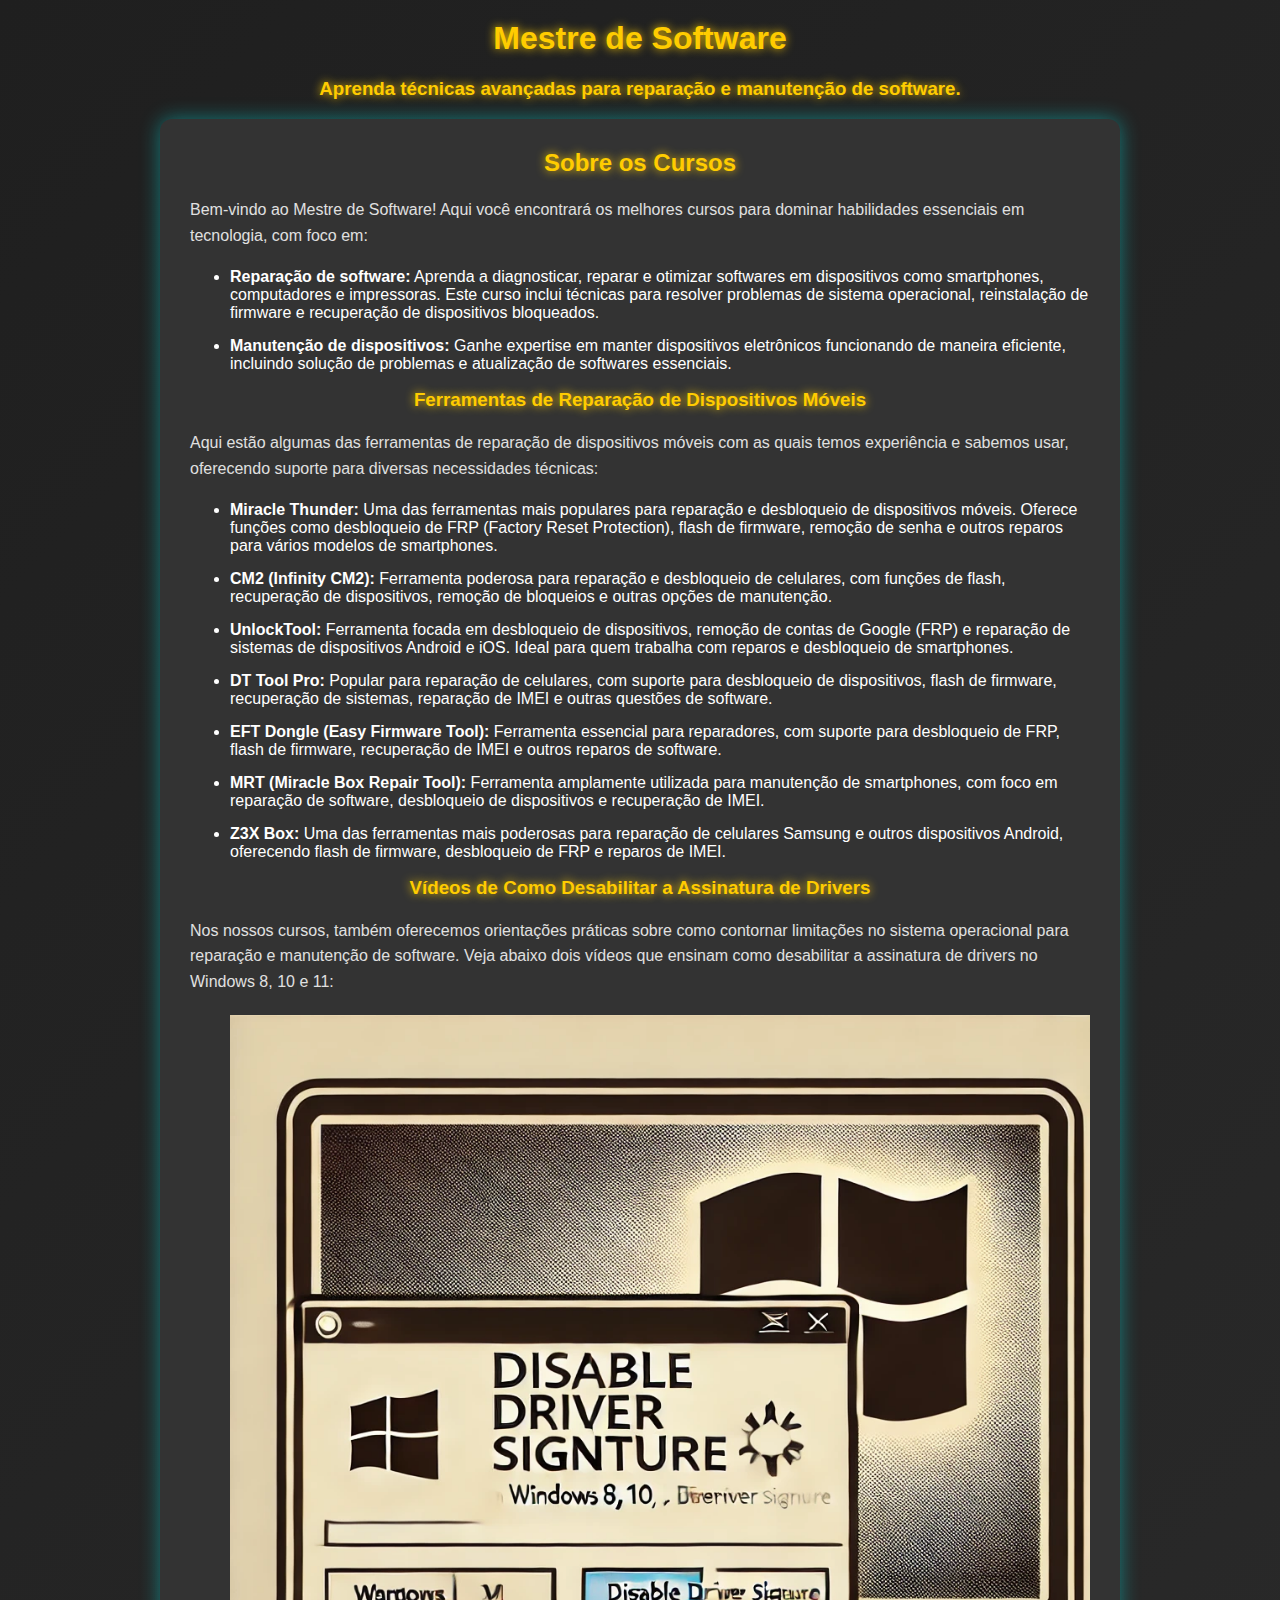
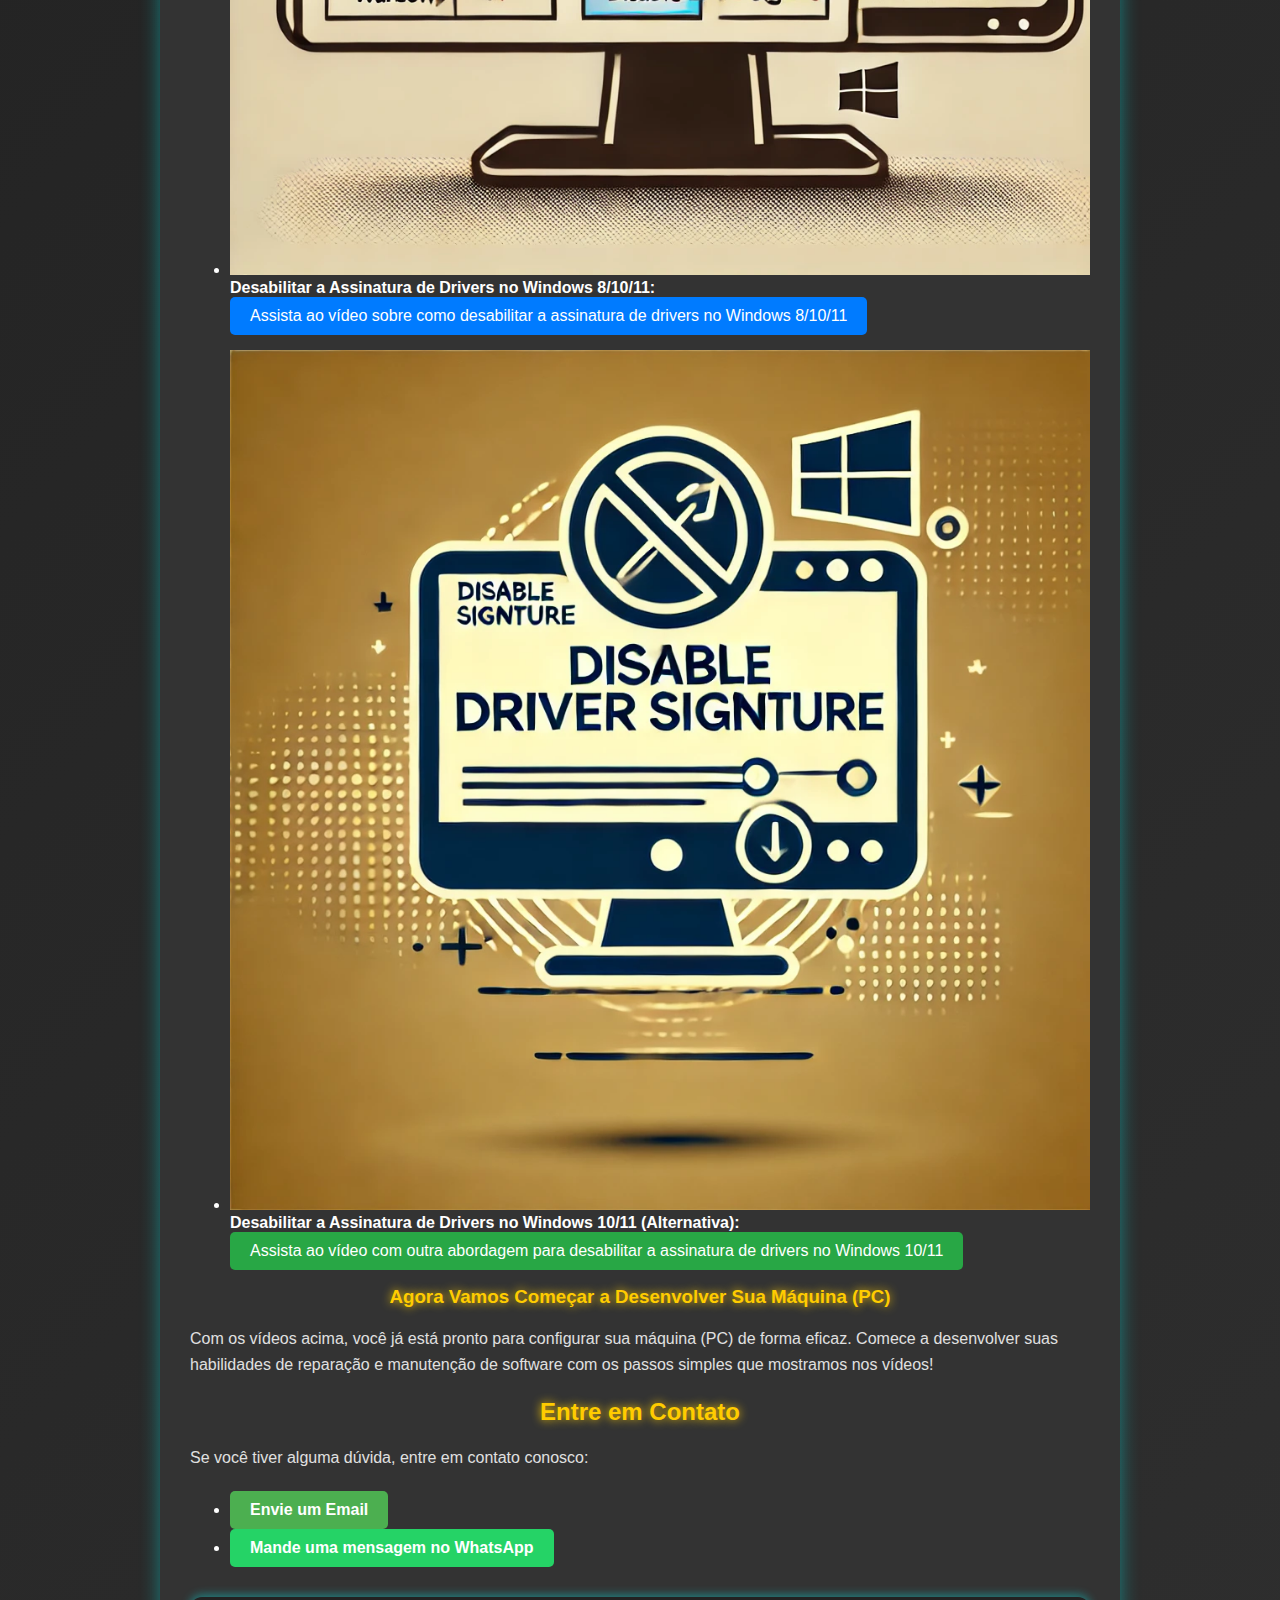
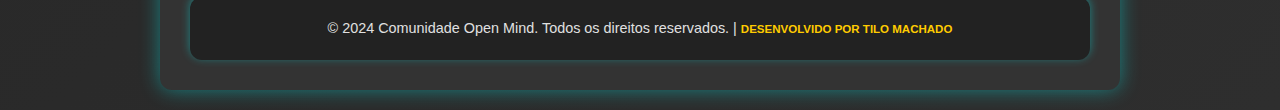
<file: mestredosoftware.html>
<!DOCTYPE html>
<html lang="pt-BR">
<head>
    <!-- Metadados Essenciais -->
<meta charset="UTF-8">
<meta name="viewport" content="width=device-width, initial-scale=1.0">
<meta name="description" content="Aprenda desenvolvimento de software com cursos especializados em habilidades práticas e avançadas.">
<meta name="keywords" content="desenvolvimento de software, cursos de programação, habilidades técnicas, aprendizado online">
<meta name="author" content="Tilo Machado">

<!-- Ícone do Site -->
<link rel="icon" href="icone.png" type="image/png">

    <!-- Código do Google Analytics -->
    <script async src="https://www.googletagmanager.com/gtag/js?id=G-GDDY8TGYQV"></script>
    <script>
        window.dataLayer = window.dataLayer || [];
        function gtag() { dataLayer.push(arguments); }
        gtag('js', new Date());
        gtag('config', 'G-GDDY8TGYQV');
    </script>
    
    <title>Curso Mestre do Software</title>
    <style>
        body {
            font-family: Arial, sans-serif;
            background: linear-gradient(135deg, #1f1f1f, #2e2e2e);
            color: #ffffff;
            padding: 20px;
            margin: 0;
        }

        .container {
            max-width: 900px;
            margin: auto;
            background: #333;
            padding: 30px;
            border-radius: 12px;
            box-shadow: 0 0 20px rgba(0, 255, 255, 0.4);
        }

        h1, h2, h3 {
            color: #ffcc00;
            text-shadow: 0 0 10px #ffcc00;
            margin-top: 0;
            transition: transform 0.3s;
            text-align: center;
        }

        

        h2:hover, h3:hover {
            transform: scale(1.05);
        }

        p, ol {
            color: #e0e0e0;
            line-height: 1.6;
            margin-bottom: 20px;
        }

        a {
            color: #00ffcc;
            text-decoration: none;
            font-weight: bold;
            transition: color 0.3s, text-shadow 0.3s, transform 0.3s;
        }

        a:hover {
            color: #ff007f;
            text-shadow: 0 0 10px #ff007f;
            text-decoration: underline;
            transform: scale(1.05);
        }

        ol {
            padding-left: 20px;
        }

        footer {
            color: #999;
            text-align: center;
            padding: 20px;
            margin-top: 30px;
            font-size: 0.9em;
            background: #222;
            border-radius: 12px;
            box-shadow: 0 -2px 10px rgba(0, 255, 255, 0.4);
            transition: transform 0.3s;
        }

        footer:hover {
            transform: scale(1.02);
        }

        footer p {
            margin: 0;
        }

        .footer-signature {
            color: #ffcc00;
            font-size: 0.8em;
            font-weight: bold;
            text-transform: uppercase;
            cursor: pointer;
            position: relative;
            display: inline-block;
            transition: color 0.3s, text-shadow 0.3s, transform 0.3s;
        }

        .footer-signature:hover {
            color: #ffcc00;
            text-shadow: 0 0 10px #ffcc00;
            transform: scale(1.1);
        }

        .footer-signature:after {
            content: '📞';
            display: none;
            position: absolute;
            left: 105%;
            top: 50%;
            transform: translateY(-50%);
            margin-left: 10px;
            transition: opacity 0.3s;
        }

        .footer-signature:hover:after {
            display: inline;
            opacity: 1;
        }
    </style>
</head>
<body>
    <header>
        <h1>Mestre de Software</h1>
        <h3>Aprenda técnicas avançadas para reparação e manutenção de software.</h3>
    </header>

    <div class="container">
        <section>
            <h2>Sobre os Cursos</h2>
            <p>Bem-vindo ao Mestre de Software! Aqui você encontrará os melhores cursos para dominar habilidades essenciais em tecnologia, com foco em:</p>
            <ul>
                <li style="margin-bottom: 15px;">
                    <strong>Reparação de software:</strong> Aprenda a diagnosticar, reparar e otimizar softwares em dispositivos como smartphones, computadores e impressoras. Este curso inclui técnicas para resolver problemas de sistema operacional, reinstalação de firmware e recuperação de dispositivos bloqueados.
                </li>
                <li style="margin-bottom: 15px;">
                    <strong>Manutenção de dispositivos:</strong> Ganhe expertise em manter dispositivos eletrônicos funcionando de maneira eficiente, incluindo solução de problemas e atualização de softwares essenciais.
                </li>
            </ul>
    
            <h3>Ferramentas de Reparação de Dispositivos Móveis</h3>
            <p>Aqui estão algumas das ferramentas de reparação de dispositivos móveis com as quais temos experiência e sabemos usar, oferecendo suporte para diversas necessidades técnicas:</p>
            <ul>
                <li style="margin-bottom: 15px;">
                    <strong>Miracle Thunder:</strong> Uma das ferramentas mais populares para reparação e desbloqueio de dispositivos móveis. Oferece funções como desbloqueio de FRP (Factory Reset Protection), flash de firmware, remoção de senha e outros reparos para vários modelos de smartphones.
                </li>
                <li style="margin-bottom: 15px;">
                    <strong>CM2 (Infinity CM2):</strong> Ferramenta poderosa para reparação e desbloqueio de celulares, com funções de flash, recuperação de dispositivos, remoção de bloqueios e outras opções de manutenção.
                </li>
                <li style="margin-bottom: 15px;">
                    <strong>UnlockTool:</strong> Ferramenta focada em desbloqueio de dispositivos, remoção de contas de Google (FRP) e reparação de sistemas de dispositivos Android e iOS. Ideal para quem trabalha com reparos e desbloqueio de smartphones.
                </li>
                <li style="margin-bottom: 15px;">
                    <strong>DT Tool Pro:</strong> Popular para reparação de celulares, com suporte para desbloqueio de dispositivos, flash de firmware, recuperação de sistemas, reparação de IMEI e outras questões de software.
                </li>
                <li style="margin-bottom: 15px;">
                    <strong>EFT Dongle (Easy Firmware Tool):</strong> Ferramenta essencial para reparadores, com suporte para desbloqueio de FRP, flash de firmware, recuperação de IMEI e outros reparos de software.
                </li>
                <li style="margin-bottom: 15px;">
                    <strong>MRT (Miracle Box Repair Tool):</strong> Ferramenta amplamente utilizada para manutenção de smartphones, com foco em reparação de software, desbloqueio de dispositivos e recuperação de IMEI.
                </li>
                <li style="margin-bottom: 15px;">
                    <strong>Z3X Box:</strong> Uma das ferramentas mais poderosas para reparação de celulares Samsung e outros dispositivos Android, oferecendo flash de firmware, desbloqueio de FRP e reparos de IMEI.
                </li>
            </ul>
           
                <h3>Vídeos de Como Desabilitar a Assinatura de Drivers</h3>
            <p>Nos nossos cursos, também oferecemos orientações práticas sobre como contornar limitações no sistema operacional para reparação e manutenção de software. Veja abaixo dois vídeos que ensinam como desabilitar a assinatura de drivers no Windows 8, 10 e 11:</p>
            <ul>
                <li style="margin-bottom: 15px;">
                    <img src="f2.webp" alt="Tutorial de Configuração do PC" style="max-width: 100%; height: auto;">
                    <strong>Desabilitar a Assinatura de Drivers no Windows 8/10/11:</strong> <br>
                    <a href="mestredosoftaulas1.html" target="_blank">
                        <button style="padding: 10px 20px; font-size: 16px; cursor: pointer; background-color: #007bff; color: white; border: none; border-radius: 5px;">Assista ao vídeo sobre como desabilitar a assinatura de drivers no Windows 8/10/11</button>
                    </a>
                </li>
                <li style="margin-bottom: 15px;">
                    <img src="f1.webp" alt="Tutorial de Configuração do PC" style="max-width: 100%; height: auto;">
                    <strong>Desabilitar a Assinatura de Drivers no Windows 10/11 (Alternativa):</strong> <br>
                    <a href="mestredosoftaulas2.html" target="_blank">
                        <button style="padding: 10px 20px; font-size: 16px; cursor: pointer; background-color: #28a745; color: white; border: none; border-radius: 5px;">Assista ao vídeo com outra abordagem para desabilitar a assinatura de drivers no Windows 10/11</button>
                    </a>
                </li>
            </ul>
            </ul>

            <h3>Agora Vamos Começar a Desenvolver Sua Máquina (PC)</h3>
            <p>Com os vídeos acima, você já está pronto para configurar sua máquina (PC) de forma eficaz. Comece a desenvolver suas habilidades de reparação e manutenção de software com os passos simples que mostramos nos vídeos!</p>
        
            <h2>Entre em Contato</h2>
            <p>Se você tiver alguma dúvida, entre em contato conosco:</p>
            <ul>
                <li><a href="mailto:tilomachado1@gmail.com" style="display: inline-block; padding: 10px 20px; background-color: #4CAF50; color: white; border-radius: 5px; text-decoration: none;">Envie um Email</a></li>
<li><a href="https://wa.me/258843343733?text=Ol%C3%A1%2C%20tenho%20algumas%20d%C3%BAvidas%20sobre%20o%20curso." style="display: inline-block; padding: 10px 20px; background-color: #25D366; color: white; border-radius: 5px; text-decoration: none;">Mande uma mensagem no WhatsApp</a> </li>

            </ul>
            
            <footer>
                <p>&copy; 2024 Comunidade Open Mind. Todos os direitos reservados. | <span class="footer-signature" onclick="window.open('https://wa.link/eq5rhp', '_blank')">Desenvolvido por Tilo Machado</span></p>
            </footer>
    </div>


    

</body>

</body>

    
</body>
</html>
</file>
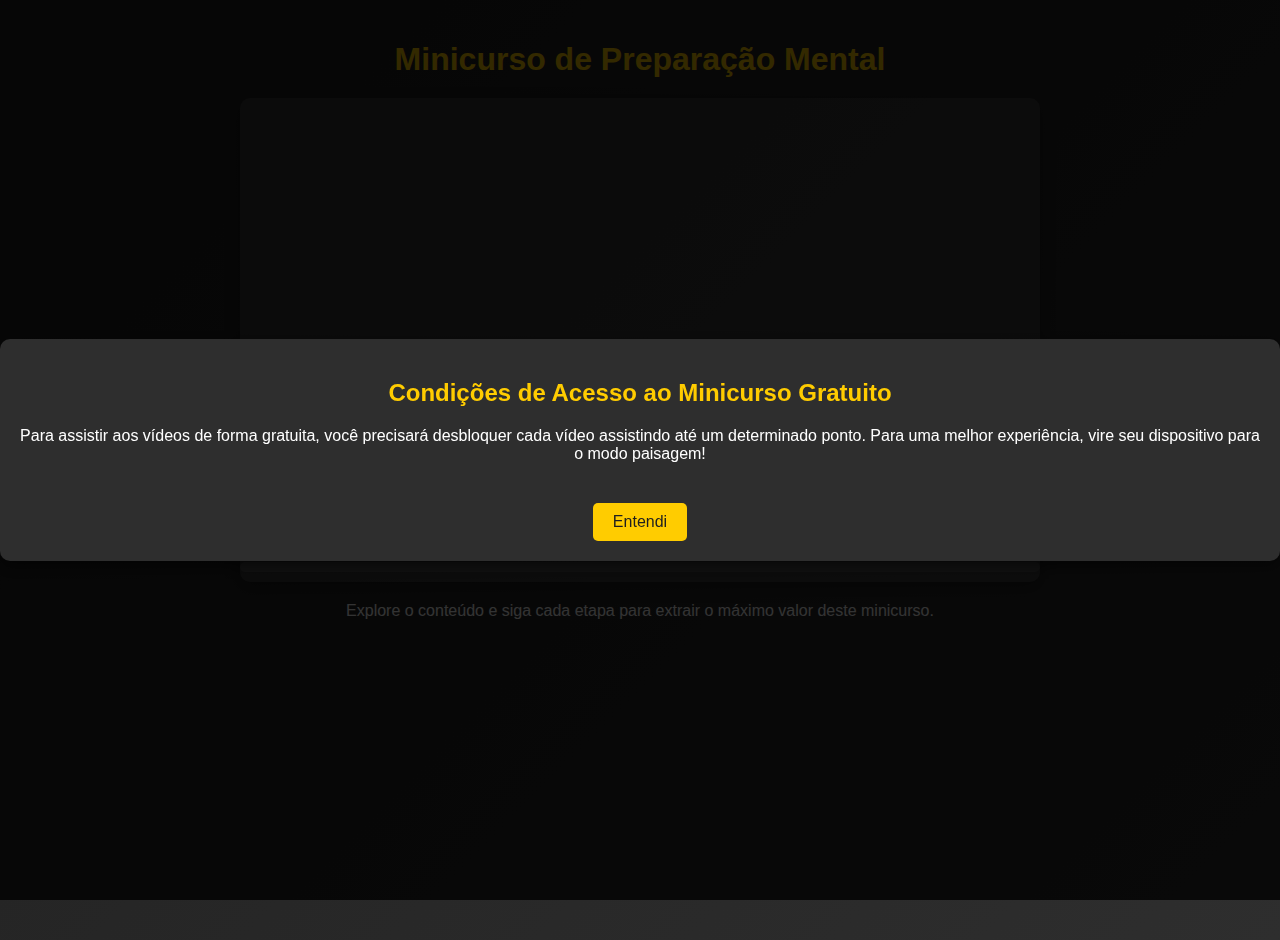
<file: minicursomental.html>
<!DOCTYPE html>
<html lang="pt">
<head>
    <meta charset="UTF-8">
    <meta name="viewport" content="width=device-width, initial-scale=1.0">
    <link rel="icon" href="icone.png" type="image/png">
    <title>Minicurso de Preparação Mental</title>

    <!-- Código do Google Analytics -->
    <script async src="https://www.googletagmanager.com/gtag/js?id=G-GDDY8TGYQV"></script>
    <script>
        window.dataLayer = window.dataLayer || [];
        function gtag(){dataLayer.push(arguments);}
        gtag('js', new Date());
        gtag('config', 'G-GDDY8TGYQV');
    </script>

    <style>
        /* Estilos Globais */
     
    body {
        font-family: 'Arial', sans-serif;
        background: linear-gradient(135deg, #1f1f1f, #2e2e2e);
        color: #ffffff;
        margin: 0;
        padding: 20px;
        display: flex;
        flex-direction: column;
        align-items: center;
        min-height: 100vh; /* Preencher a altura da tela */
    }

    h1 {
        margin-bottom: 20px;
        color: #ffcc00;
        text-align: center;
    }

    .video-container {
        width: 100%;
        max-width: 800px; /* Aumenta a largura máxima para uma tela de PC */
        margin-bottom: 20px;
        background: rgba(255, 255, 255, 0.1);
        border-radius: 10px;
        box-shadow: 0 5px 15px rgba(0, 0, 0, 0.3);
        overflow: hidden;
        position: relative;
    }

    iframe {
        width: 100%;
        height: 450px; /* Aumenta a altura do vídeo para melhor visualização */
        border: none;
    }

    .progress-bar {
        width: 100%;
        height: 10px;
        background: #555;
        border-radius: 5px;
        margin-top: 10px;
        overflow: hidden;
    }

    .progress {
        height: 100%;
        background: linear-gradient(90deg, #39FF14, #00B300); /* Gradiente verde néon */
        width: 0%;
        transition: width 0.5s ease;
    }

    /* Modal */
    #modal, #congratulations-modal, #trophy-modal {
        display: flex;
        position: fixed;
        top: 0;
        left: 0;
        width: 100%;
        height: 100%;
        background-color: rgba(0, 0, 0, 0.8);
        justify-content: center;
        align-items: center;
        z-index: 1000;
    }

    .modal-content {
        background: #2e2e2e;
        padding: 20px;
        border-radius: 10px;
        text-align: center;
        box-shadow: 0 5px 15px rgba(0, 0, 0, 0.5);
    }

    .modal-content h2 {
        color: #ffcc00;
    }

    .modal-content p {
        color: #ffffff;
        margin: 20px 0;
    }

    .close-modal {
        margin-top: 20px;
        padding: 10px 20px;
        background-color: #ffcc00;
        border: none;
        border-radius: 5px;
        color: #1f1f1f;
        font-size: 16px;
        cursor: pointer;
        transition: background-color 0.3s ease;
    }

    .close-modal:hover {
        background-color: #e6b800;
    }

    /* Botões de Controle */
    .control-buttons {
        display: flex;
        justify-content: space-between;
        margin-top: 10px;
    }

    .control-button {
        padding: 10px 20px;
        background-color: #ffcc00;
        border: none;
        border-radius: 5px;
        color: #1f1f1f;
        font-size: 16px;
        cursor: pointer;
        transition: background-color 0.3s ease;
        display: none; /* Inicialmente oculto */
    }

    .control-button:hover {
        background-color: #e6b800;
    }

    /* Mensagem de instrução */
    #instruction {
        display: none;
        position: fixed;
        top: 10%;
        left: 50%;
        transform: translateX(-50%);
        background: rgba(0, 0, 0, 0.7);
        color: #ffffff;
        padding: 10px;
        border-radius: 5px;
        z-index: 2000;
        animation: fadeIn 0.5s forwards;
    }

    @keyframes fadeIn {
        from { opacity: 0; }
        to { opacity: 1; }
    }

    /* Responsividade */
    @media (max-width: 600px) {
        h1 {
            font-size: 24px;
        }

        iframe {
            height: 200px;
        }
    }

    /* Estilo do Troféu */
    .trophy {
        width: 100px;
        height: 100px;
        background: url('trofeu.png') no-repeat center;
        background-size: contain;
    }
</style>

</head>
<body>

    <div id="modal">
        <div class="modal-content">
            <h2>Condições de Acesso ao Minicurso Gratuito</h2>
            <p>Para assistir aos vídeos  de forma gratuita, você precisará desbloquer cada vídeo assistindo até um determinado ponto. Para uma melhor experiência, vire seu dispositivo para o modo paisagem!</p>
            <button class="close-modal" onclick="closeModal()">Entendi</button>
            
        </div>
    </div>

    <h1>Minicurso de Preparação Mental</h1>

    <div id="instruction">Coloque seu dispositivo em modo horizontal para melhor visualização!</div>

    <div class="video-container" id="video1-container">
        <iframe id="video1" src="https://www.youtube.com/embed/r59LViAGGfA?enablejsapi=1&controls=0" allow="accelerometer; autoplay; clipboard-write; encrypted-media; gyroscope; picture-in-picture" allowfullscreen></iframe>
        <div class="progress-bar">
            <div class="progress" id="progress1"></div>
        </div>
        <div class="control-buttons">
            <button class="control-button" id="finish-btn1" onclick="finishLesson(1)">Terminar Aula Atual</button>
            <button class="control-button" id="next-btn1" onclick="nextLesson()">Ir para Próxima Aula</button>
        </div></div>Explore o conteúdo e siga cada etapa para extrair o máximo valor deste minicurso. 
        </div>
    </div>

    <div class="video-container" id="video2-container" style="display: none;">
        <iframe id="video2" src="https://www.youtube.com/embed/Hku437BGpwM?enablejsapi=1&controls=0" allow="accelerometer; autoplay; clipboard-write; encrypted-media; gyroscope; picture-in-picture" allowfullscreen></iframe>
        <div class="progress-bar">
            <div class="progress" id="progress2"></div>
        </div>
        <div class="control-buttons">
            <button class="control-button" id="finish-btn2" onclick="finishLesson(2)">Terminar Aula Atual</button>
            <button class="control-button" id="next-btn2" onclick="nextLesson()">Ir para Próxima Aula</button>
        </div>Você chegou a segunda aula do minicurso! Sua perseverança e compromisso são inspiradores.
    </div>

    <div class="video-container" id="video3-container" style="display: none;">
        <iframe id="video3" src="https://www.youtube.com/embed/fYJpQDl3HfA?enablejsapi=1&controls=0" allow="accelerometer; autoplay; clipboard-write; encrypted-media; gyroscope; picture-in-picture" allowfullscreen></iframe>
        <div class="progress-bar">
            <div class="progress" id="progress3"></div>
        </div>
        <div class="control-buttons">
            <button class="control-button" id="finish-btn3" onclick="finishLesson(3)">Terminar Aula Atual</button>
            <button class="control-button" id="next-btn3" onclick="nextLesson()">Ir para Próxima Aula</button>
        
        </div>
    </div>

    <div id="trophy-modal" style="display: none;">
        <div class="modal-content">
            <h2>Parabéns!</h2>
            <p>Você conluiu com sucesso a aula do minicurso. Sua jornada de aprendizado é um exemplo a ser seguido.</p>
            <img src="mente-aberta.png" alt="Mente Aberta" style="width: 100%; max-width: 200px; margin: 20px 0;"> <!-- Imagem adicionada -->
            
            <div class="trophy"></div>
            <button class="close-modal" onclick="closeTrophyModal()">Fechar</button>
        </div>
    </div>

    <div id="congratulations-modal" style="display: none;">
        <div class="modal-content">
            <h2>Parabéns por completar o curso!</h2>
            <p>Você concluiu todas as aulas do minicurso de preparação mental. Continue seu desenvolvimento mental e emocional!</p>
            <img src="mente-aberta.png" alt="Mente Aberta" style="width: 100%; max-width: 200px; margin: 20px 0;"> <!-- Imagem adicionada -->
            <button class="close-modal" onclick="closeCongratulationsModal()">Fechar</button>
        </div>
    </div>
    
    

    <script>
        let currentLesson = 1;
        const timers = [290, 410, 590]; // Duração ajustada em segundos (-10s para cada vídeo)
        const videos = []; // Array para armazenar os elementos de vídeo
    
        // Função para iniciar a barra de progresso do vídeo atual
        function startProgress(videoIndex, duration) {
            let progressBar = document.getElementById(`progress${videoIndex}`);
            let progress = 0;
            let interval = setInterval(() => {
                progress += 100 / duration;
                if (progress >= 100) {
                    clearInterval(interval);
                    document.getElementById(`finish-btn${videoIndex}`).style.display = "inline-block";
                }
                progressBar.style.width = `${progress}%`;
            }, 1000); // Atualiza a cada segundo
        }
    
        // Quando a página carregar, exibir o modal informativo e iniciar a barra de progresso
        window.onload = function() {
            document.getElementById("modal").style.display = "flex";
            startProgress(currentLesson, timers[0]); // Iniciar a barra de progresso do primeiro vídeo
        }
    
        function closeModal() {
            document.getElementById("modal").style.display = "none";
        }
    
        function closeTrophyModal() {
            document.getElementById("trophy-modal").style.display = "none";
        }
    
        function closeCongratulationsModal() {
            document.getElementById("congratulations-modal").style.display = "none";
            window.location.href = "vitrine.html"; // Redireciona após fechar o modal
        }
    
        function finishLesson(lesson) {
            document.getElementById(`finish-btn${lesson}`).style.display = "none";
            document.getElementById(`next-btn${lesson}`).style.display = "inline-block";
            document.getElementById("trophy-modal").style.display = "flex"; // Exibe o troféu de conquista
        }
    
        function nextLesson() {
            // Muta o vídeo atual
            videos[currentLesson - 1].mute(); // Função para mutar o vídeo atual
    
            // Oculta o vídeo atual e avança para a próxima lição
            document.getElementById(`video${currentLesson}-container`).style.display = "none";
            currentLesson++;
            if (currentLesson <= 3) {
                // Exibe o próximo vídeo
                document.getElementById(`video${currentLesson}-container`).style.display = "block";
                startProgress(currentLesson, timers[currentLesson - 1]);
            } else {
                // Exibe o modal de congratulação ao finalizar todas as lições
                document.getElementById("congratulations-modal").style.display = "flex";
            }
        }
    
        // Adiciona os elementos de vídeo ao array e configura o comportamento de mute
        function setupVideos() {
            for (let i = 1; i <= 3; i++) {
                const videoElement = document.getElementById(`video${i}`); // Supondo que seus vídeos tenham IDs "video1", "video2", "video3"
                videos.push(videoElement);
                videoElement.mute = function() {
                    this.volume = 0; // Muta o vídeo
                };
            }
        }
    
        // Inicializa os vídeos assim que a página é carregada
        window.onload = function() {
            setupVideos(); // Chama a função de setup dos vídeos
            document.getElementById("modal").style.display = "flex";
            startProgress(currentLesson, timers[0]); // Iniciar a barra de progresso do primeiro vídeo
        }
    </script>
    
</body>
</html>
</file>
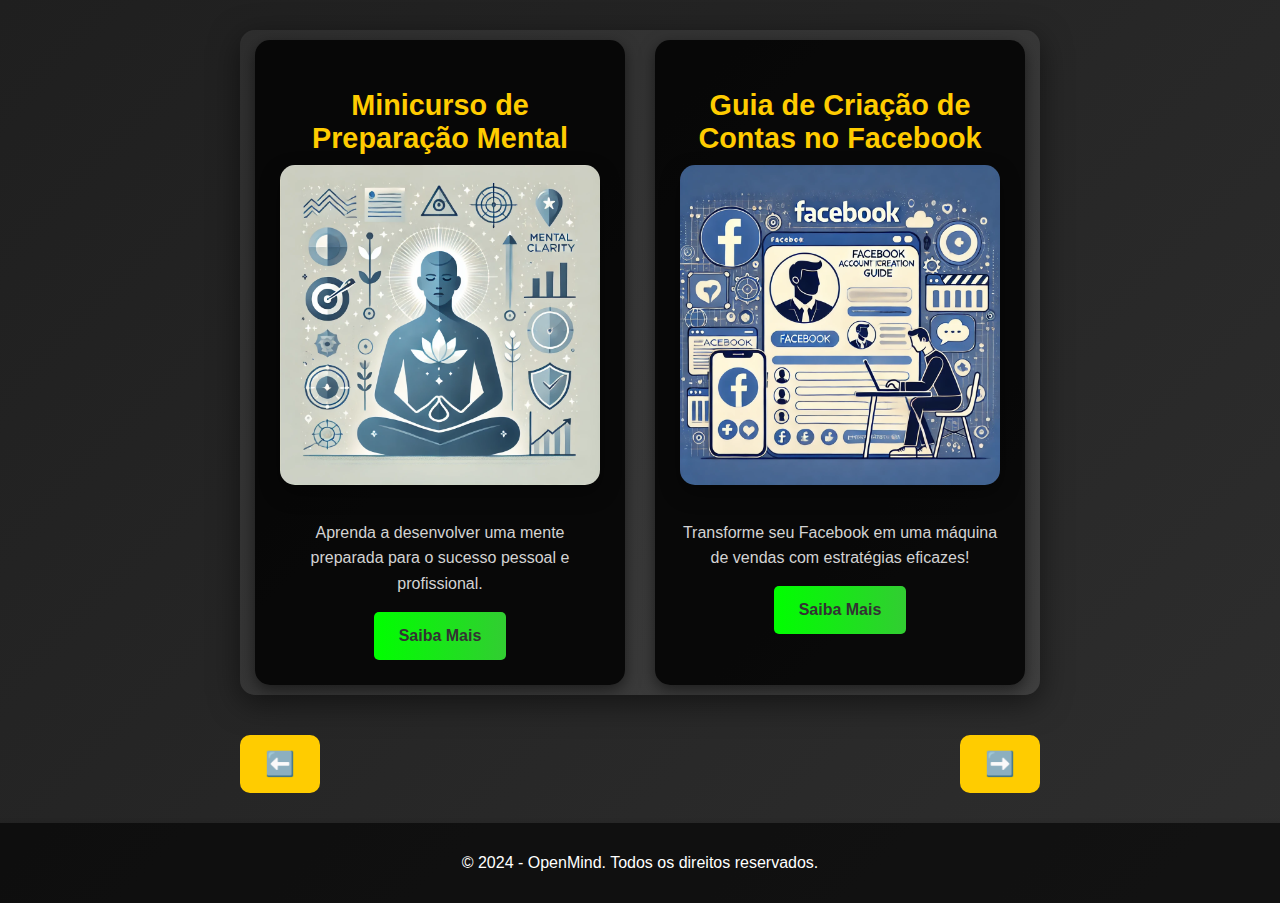
<file: openyourmind.html>
<!DOCTYPE html>
<html lang="pt">
<head>
    <meta charset="UTF-8">
    <meta name="viewport" content="width=device-width, initial-scale=1.0">
    <title>OPEN MIND</title>
    <link rel="stylesheet" href="styles.css">
    <link rel="icon" href="icone.png" type="image/png">

    <!-- Meta Tags para SEO -->
    <meta name="description" content="Um Caminho para o Crescimento e a Compreensão">
    <meta name="keywords" content="Renda Extra, dicas, vídeo, comunidade">
    <meta name="author" content="Tilo Machado">

    <!-- Código do Google Analytics -->
    <script async src="https://www.googletagmanager.com/gtag/js?id=G-GDDY8TGYQV"></script>
    <script>
        window.dataLayer = window.dataLayer || [];
        function gtag(){dataLayer.push(arguments);}
        gtag('js', new Date());
        gtag('config', 'G-GDDY8TGYQV');
    </script>
</head>
<body>
  

    <div class="carousel-container">
        <div class="carousel">
            <div class="course">
                
                <h2>Minicurso de Preparação Mental</h2>
                <img src="mental-preparation.webp" alt="Preparação Mental" class="kelcia-img">
                <p>Aprenda a desenvolver uma mente preparada para o sucesso pessoal e profissional.</p>
                <div class="btn-container">
                    <a href="VLS.html" class="btn-principal">Saiba Mais</a>
                </div>
            </div>

            <div class="course">
                
                <h2>Guia de Criação de Contas no Facebook</h2>
                <img src="facebook-setup.webp" alt="Criação de Contas no Facebook" class="kelcia-img">
                <p>Transforme seu Facebook em uma máquina de vendas com estratégias eficazes!</p>
                <div class="btn-container">
                    <a href="maquinadevendas.html" class="btn-principal">Saiba Mais</a>
                </div>
            </div>
        </div>
    </div>

    <div class="carousel-buttons">
        <button id="prev" class="nav-button">⬅️</button>
        <button id="next" class="nav-button">➡️</button>
    </div>

    <footer>
        <p>© 2024 - OpenMind. Todos os direitos reservados.</p>
    </footer>

    <script src="script.js"></script>
</body>
</html>
</file>
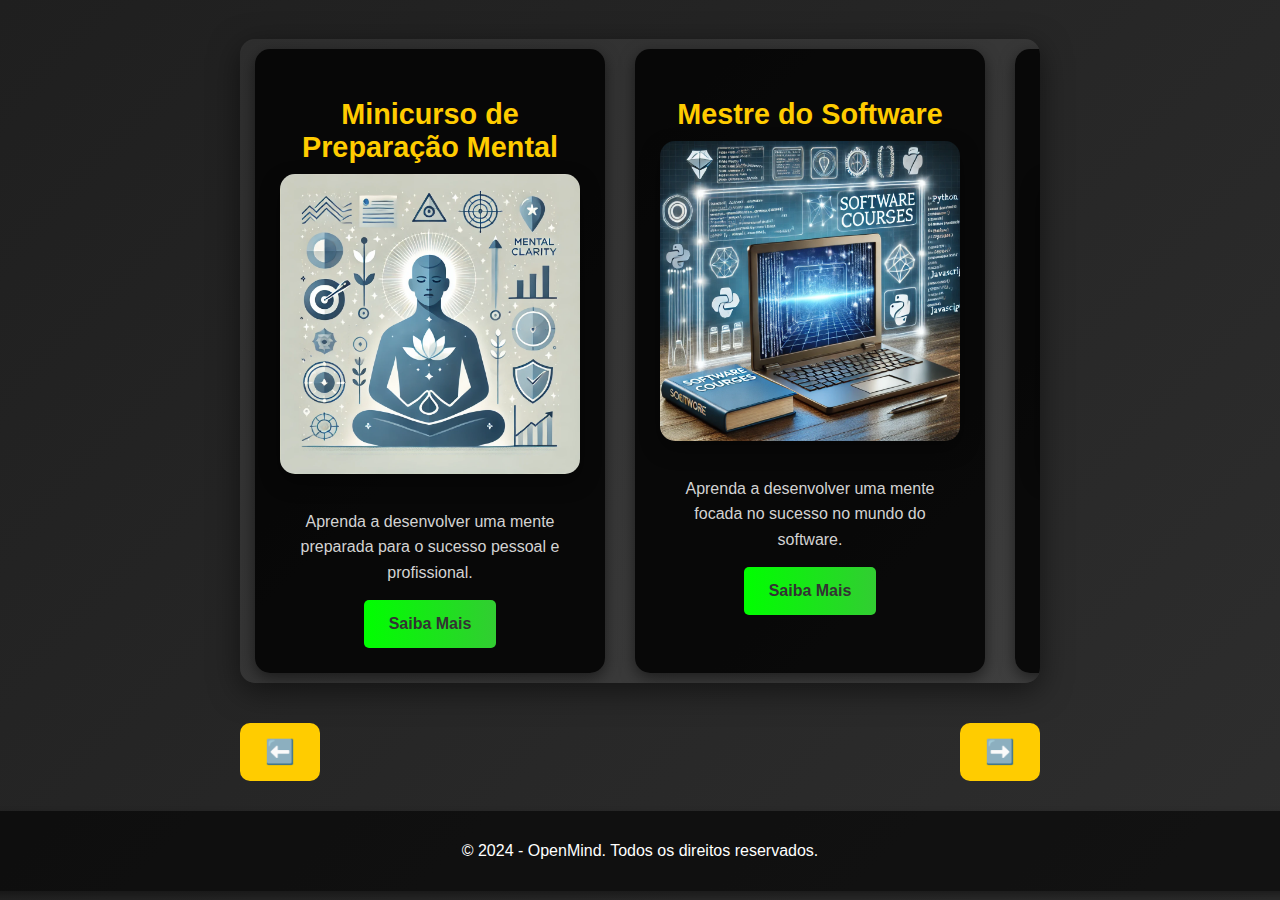
<file: openyourmindfree.html>
<!DOCTYPE html>
<html lang="pt">
<head>
    <meta charset="UTF-8">
    <meta name="viewport" content="width=device-width, initial-scale=1.0">
    <title>OPEN MIND</title>
    <link rel="stylesheet" href="styles.css">
    <link rel="icon" href="icone.png" type="image/png">

    <!-- Meta Tags para SEO -->
    <meta name="description" content="Um Caminho para o Crescimento e a Compreensão">
    <meta name="keywords" content="Renda Extra, dicas, vídeo, comunidade">
    <meta name="author" content="Tilo Machado">

    <!-- Código do Google Analytics -->
    <script async src="https://www.googletagmanager.com/gtag/js?id=G-GDDY8TGYQV"></script>
    <script>
        window.dataLayer = window.dataLayer || [];
        function gtag(){dataLayer.push(arguments);}
        gtag('js', new Date());
        gtag('config', 'G-GDDY8TGYQV');
    </script>
</head>
<body>
  

    <div class="carousel-container">
        <div class="carousel">
            <div class="course">
                
                <h2>Minicurso de Preparação Mental</h2>
                <img src="mental-preparation.webp" alt="Preparação Mental" class="kelcia-img">
                <p>Aprenda a desenvolver uma mente preparada para o sucesso pessoal e profissional.</p>
                <div class="btn-container">
                    <a href="VLS.html" class="btn-principal">Saiba Mais</a>
                </div>
            </div>

            <div class="course">
                
                <h2>Mestre do Software</h2>
                <img src="68be7ea9-aa5d-4974-80d3-64f7aab89729.webp" alt="Mestre do Software" class="kelcia-img">
                <p>Aprenda a desenvolver uma mente focada no sucesso no mundo do software.</p>
                <div class="btn-container">
                    <a href="mestredosoftware.html" class="btn-principal">Saiba Mais</a>
                </div>
            </div>

            <div class="course">
                
                <h2>Guia de Criação de Contas no Facebook</h2>
                <img src="facebook-setup.webp" alt="Criação de Contas no Facebook" class="kelcia-img">
                <p>Transforme seu Facebook em uma máquina de vendas com estratégias eficazes!</p>
                <div class="btn-container">
                    <a href="maquinadevendas.html" class="btn-principal">Saiba Mais</a>
                </div>
            </div>
        </div>
    </div>

    <div class="carousel-buttons">
        <button id="prev" class="nav-button">⬅️</button>
        <button id="next" class="nav-button">➡️</button>
    </div>

    <footer>
        <p>© 2024 - OpenMind. Todos os direitos reservados.</p>
    </footer>

    <script src="script.js"></script>
</body>
</html>
</file>
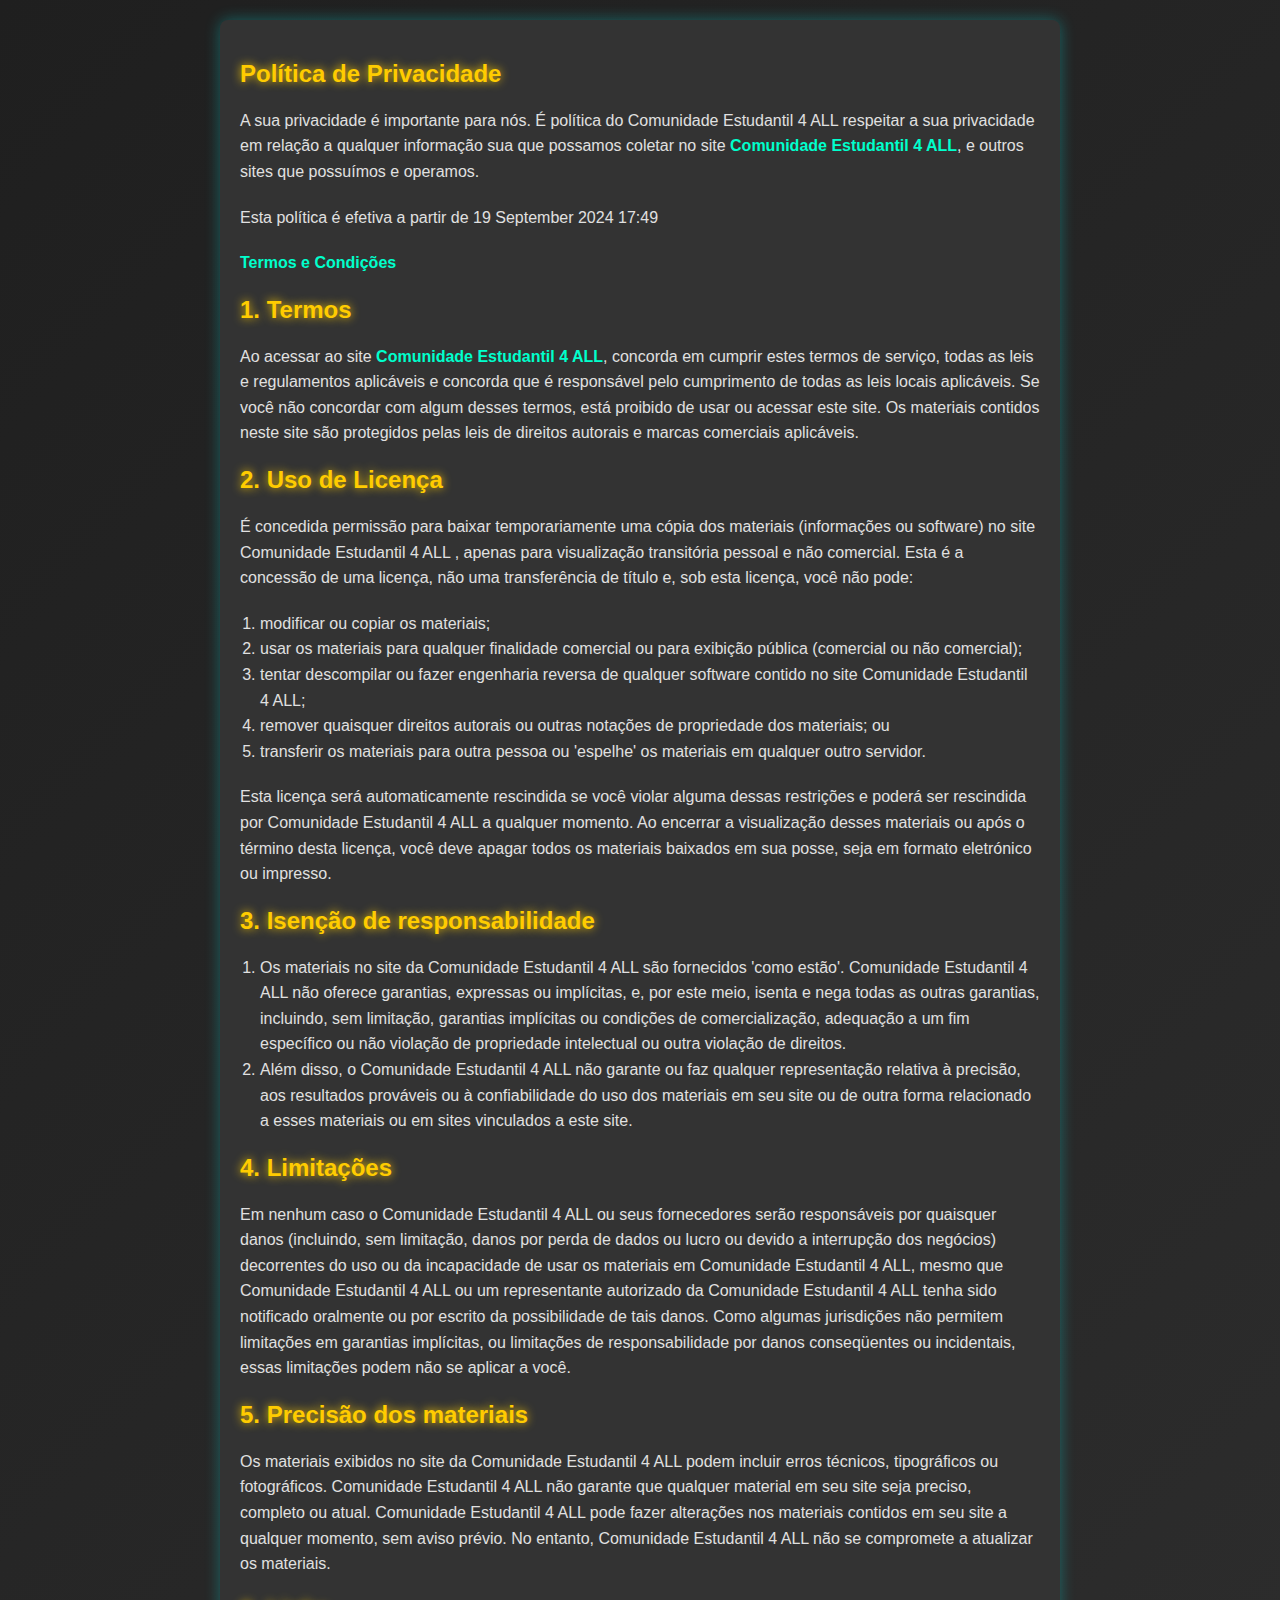
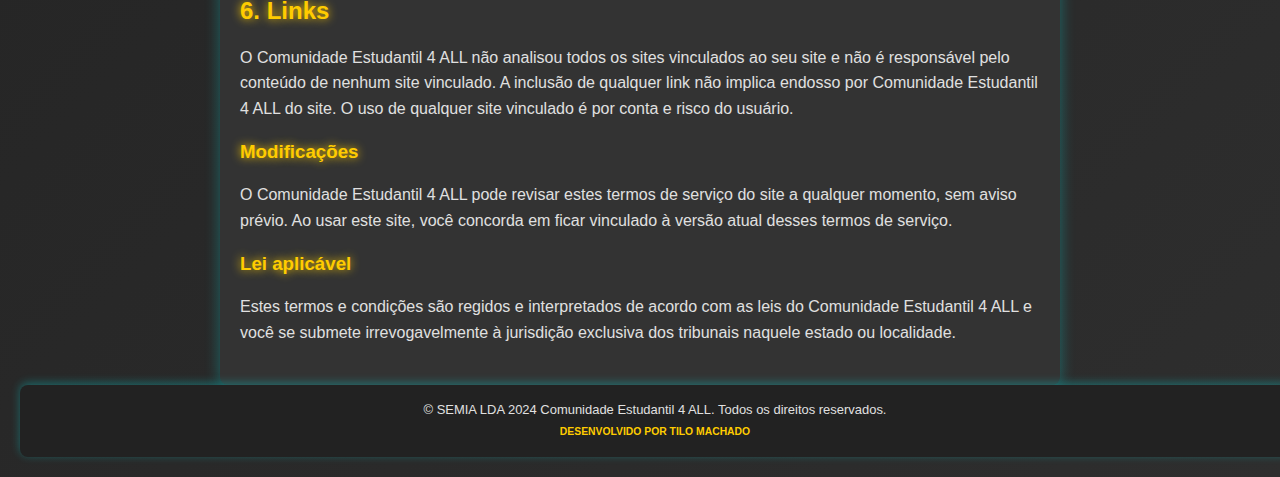
<file: politica-privacidade.html>
<!DOCTYPE html>
<html lang="pt-BR">
<head>
    <meta charset="UTF-8">
    <meta name="viewport" content="width=device-width, initial-scale=1.0">
    <link rel="icon" href="icone.png" type="image/png">

    <title>Política de Privacidade</title>
    <style>
        body {
            font-family: Arial, sans-serif;
            background: linear-gradient(135deg, #1f1f1f, #2e2e2e);
            color: #ffffff;
            padding: 20px;
            margin: 0;
        }

        .container {
            max-width: 800px;
            margin: auto;
            background: #333;
            padding: 20px;
            border-radius: 8px;
            box-shadow: 0 0 15px rgba(0, 255, 255, 0.3);
        }

        h2, h3 {
            color: #ffcc00;
            text-shadow: 0 0 10px #ffcc00;
            transition: transform 0.3s;
        }

        h2:hover, h3:hover {
            transform: scale(1.05);
        }

        p, ol {
            color: #e0e0e0;
            line-height: 1.6;
            margin-bottom: 20px;
        }

        a {
            color: #00ffcc;
            text-decoration: none;
            font-weight: bold;
            transition: color 0.3s, text-shadow 0.3s, transform 0.3s;
        }

        a:hover {
            color: #ff007f;
            text-shadow: 0 0 10px #ff007f;
            text-decoration: underline;
            transform: scale(1.05);
        }

        ol {
            padding-left: 20px;
        }

        footer {
            color: #999;
            text-align: center;
            padding: 15px;
            margin-top: auto;
            width: 100%;
            position: relative;
            font-size: 0.9em;
            background: #222;
            border-radius: 8px;
            box-shadow: 0 -2px 10px rgba(0, 255, 255, 0.3);
            transition: transform 0.3s;
        }

        footer:hover {
            transform: scale(1.02);
        }

        footer p {
            margin: 0;
            font-size: 0.9em;
        }

        .footer-signature {
            color: #ffcc00;
            font-size: 0.8em;
            font-weight: bold;
            text-transform: uppercase;
            cursor: pointer;
            position: relative;
            display: inline-block;
            transition: color 0.3s, text-shadow 0.3s, transform 0.3s;
        }

        .footer-signature:hover {
            color: #ffcc00;
            text-shadow: 0 0 10px #ffcc00;
            transform: scale(1.1);
        }

        .footer-signature:after {
            content: '📞';
            display: none;
            position: absolute;
            left: 100%;
            top: 0;
            margin-left: 10px;
            transition: opacity 0.3s;
        }

        .footer-signature:hover:after {
            display: inline;
            opacity: 1;
        }
    </style>
</head>
<body>
    <div class="container">
        <h2><span>Política de Privacidade</span></h2>
        <p>A sua privacidade é importante para nós. É política do Comunidade Estudantil 4 ALL respeitar a sua privacidade em relação a qualquer informação sua que possamos coletar no site <a href="https://comunidadeestudantilmoz.netlify.app/">Comunidade Estudantil 4 ALL</a>, e outros sites que possuímos e operamos.</p>
        <!-- Adicione o resto do conteúdo aqui -->
        <p>Esta política é efetiva a partir de 19 September 2024 17:49</p>
        <p><a href="termos-condicoes.html" class="terms-link" target="_blank">Termos e Condições</a></p>
        
        <h2><span>1. Termos</span></h2>
        <p>Ao acessar ao site <a href="https://comunidadeestudantilmoz.netlify.app/">Comunidade Estudantil 4 ALL</a>, concorda em cumprir estes termos de serviço, todas as leis e regulamentos aplicáveis ​​e concorda que é responsável pelo cumprimento de todas as leis locais aplicáveis. Se você não concordar com algum desses termos, está proibido de usar ou acessar este site. Os materiais contidos neste site são protegidos pelas leis de direitos autorais e marcas comerciais aplicáveis.</p>

        <h2><span>2. Uso de Licença</span></h2>
        <p>É concedida permissão para baixar temporariamente uma cópia dos materiais (informações ou software) no site Comunidade Estudantil 4 ALL , apenas para visualização transitória pessoal e não comercial. Esta é a concessão de uma licença, não uma transferência de título e, sob esta licença, você não pode:</p>
        <ol>
            <li>modificar ou copiar os materiais;</li>
            <li>usar os materiais para qualquer finalidade comercial ou para exibição pública (comercial ou não comercial);</li>
            <li>tentar descompilar ou fazer engenharia reversa de qualquer software contido no site Comunidade Estudantil 4 ALL;</li>
            <li>remover quaisquer direitos autorais ou outras notações de propriedade dos materiais; ou</li>
            <li>transferir os materiais para outra pessoa ou 'espelhe' os materiais em qualquer outro servidor.</li>
        </ol>
        <p>Esta licença será automaticamente rescindida se você violar alguma dessas restrições e poderá ser rescindida por Comunidade Estudantil 4 ALL a qualquer momento. Ao encerrar a visualização desses materiais ou após o término desta licença, você deve apagar todos os materiais baixados em sua posse, seja em formato eletrónico ou impresso.</p>

        <h2><span>3. Isenção de responsabilidade</span></h2>
        <ol>
            <li>Os materiais no site da Comunidade Estudantil 4 ALL são fornecidos 'como estão'. Comunidade Estudantil 4 ALL não oferece garantias, expressas ou implícitas, e, por este meio, isenta e nega todas as outras garantias, incluindo, sem limitação, garantias implícitas ou condições de comercialização, adequação a um fim específico ou não violação de propriedade intelectual ou outra violação de direitos.</li>
            <li>Além disso, o Comunidade Estudantil 4 ALL não garante ou faz qualquer representação relativa à precisão, aos resultados prováveis ​​ou à confiabilidade do uso dos materiais em seu site ou de outra forma relacionado a esses materiais ou em sites vinculados a este site.</li>
        </ol>

        <h2><span>4. Limitações</span></h2>
        <p>Em nenhum caso o Comunidade Estudantil 4 ALL ou seus fornecedores serão responsáveis ​​por quaisquer danos (incluindo, sem limitação, danos por perda de dados ou lucro ou devido a interrupção dos negócios) decorrentes do uso ou da incapacidade de usar os materiais em Comunidade Estudantil 4 ALL, mesmo que Comunidade Estudantil 4 ALL ou um representante autorizado da Comunidade Estudantil 4 ALL tenha sido notificado oralmente ou por escrito da possibilidade de tais danos. Como algumas jurisdições não permitem limitações em garantias implícitas, ou limitações de responsabilidade por danos conseqüentes ou incidentais, essas limitações podem não se aplicar a você.</p>

        <h2><span>5. Precisão dos materiais</span></h2>
        <p>Os materiais exibidos no site da Comunidade Estudantil 4 ALL podem incluir erros técnicos, tipográficos ou fotográficos. Comunidade Estudantil 4 ALL não garante que qualquer material em seu site seja preciso, completo ou atual. Comunidade Estudantil 4 ALL pode fazer alterações nos materiais contidos em seu site a qualquer momento, sem aviso prévio. No entanto, Comunidade Estudantil 4 ALL não se compromete a atualizar os materiais.</p>

        <h2><span>6. Links</span></h2>
        <p>O Comunidade Estudantil 4 ALL não analisou todos os sites vinculados ao seu site e não é responsável pelo conteúdo de nenhum site vinculado. A inclusão de qualquer link não implica endosso por Comunidade Estudantil 4 ALL do site. O uso de qualquer site vinculado é por conta e risco do usuário.</p>
        
        <h3><span>Modificações</span></h3>
        <p>O Comunidade Estudantil 4 ALL pode revisar estes termos de serviço do site a qualquer momento, sem aviso prévio. Ao usar este site, você concorda em ficar vinculado à versão atual desses termos de serviço.</p>
        
        <h3><span>Lei aplicável</span></h3>
        <p>Estes termos e condições são regidos e interpretados de acordo com as leis do Comunidade Estudantil 4 ALL e você se submete irrevogavelmente à jurisdição exclusiva dos tribunais naquele estado ou localidade.</p>
    </div>

    <footer>
        <p>&copy; SEMIA LDA 2024 Comunidade Estudantil 4 ALL. Todos os direitos reservados.</p>
        <p><a href="https://wa.link/eq5rhp" class="footer-signature" target="_blank">Desenvolvido por Tilo Machado</a></p>
    </footer>
    <script>
        document.getElementById('signature').addEventListener('click', function() {
            window.location.href = 'https://wa.link/eq5rhp';
            document.getElementById('whatsapp-icon').style.display = 'block';
        });
    </script>
</body>
</html>
</file>
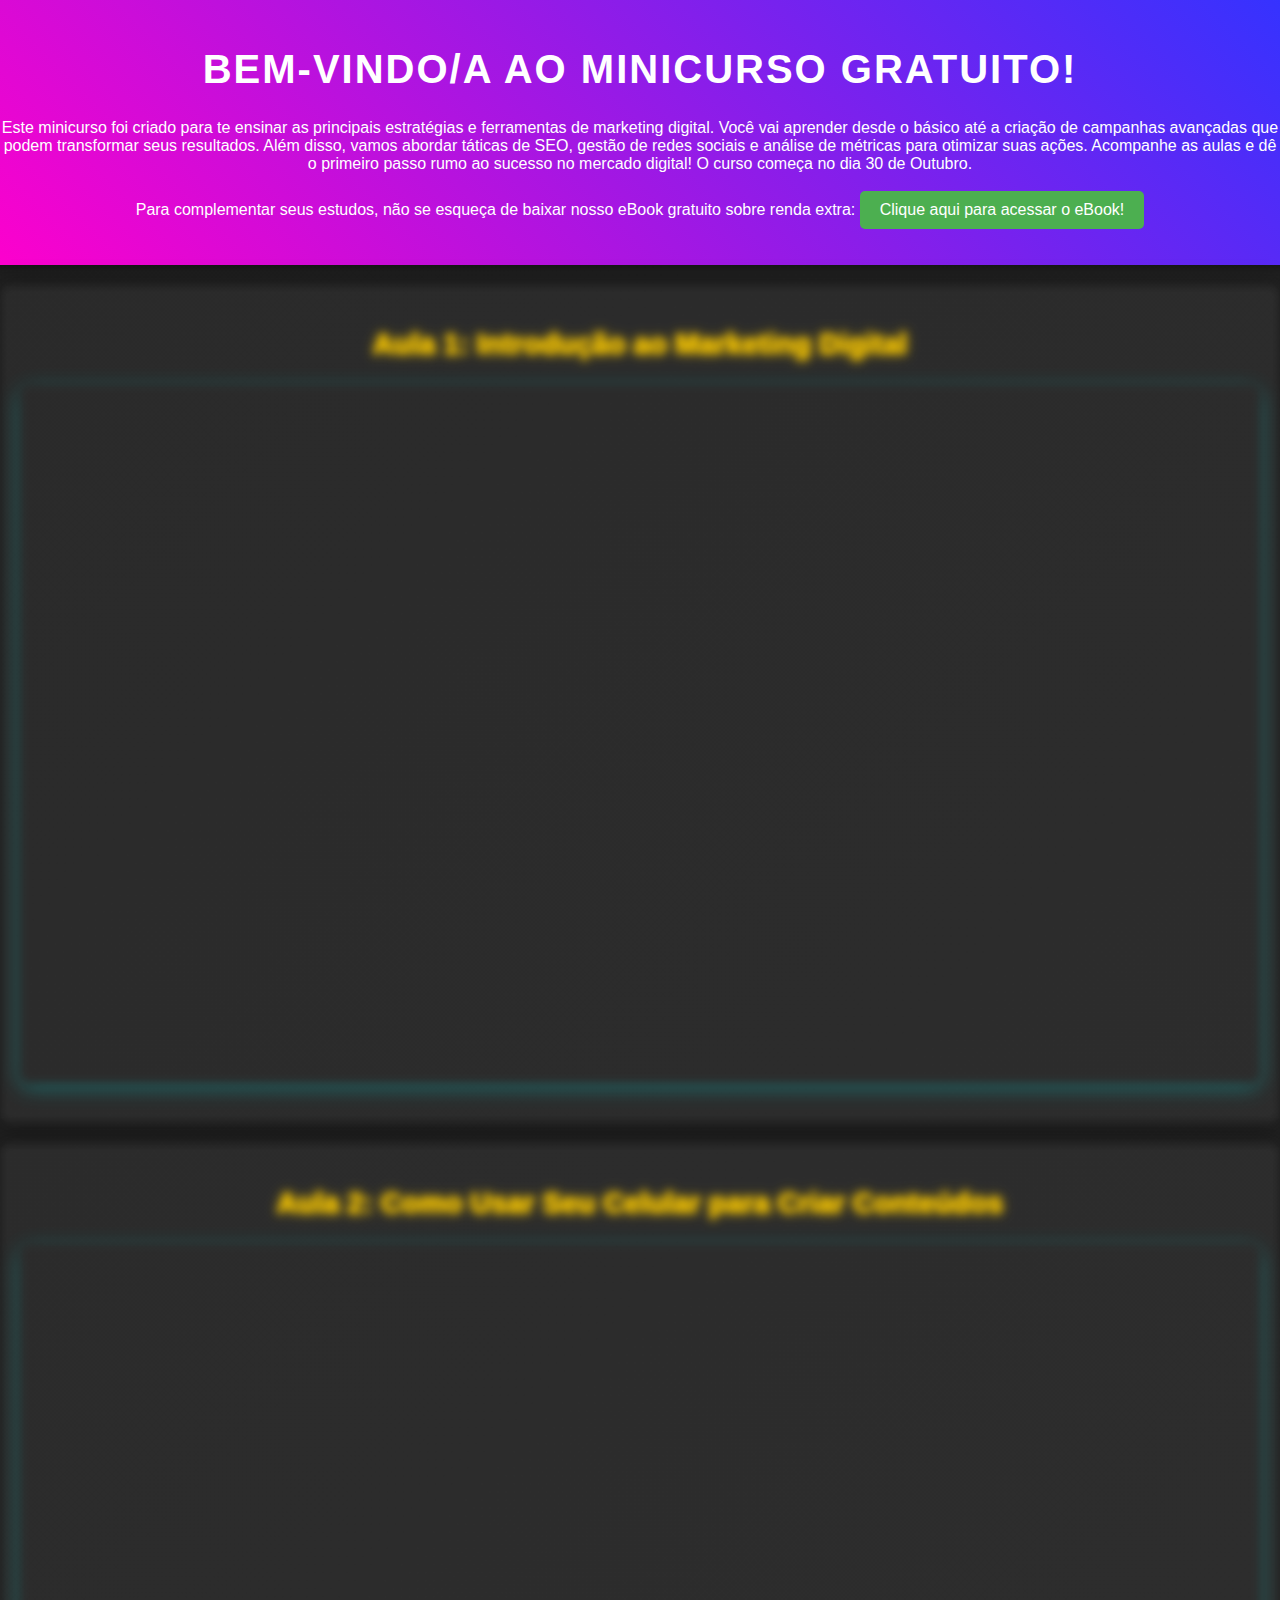
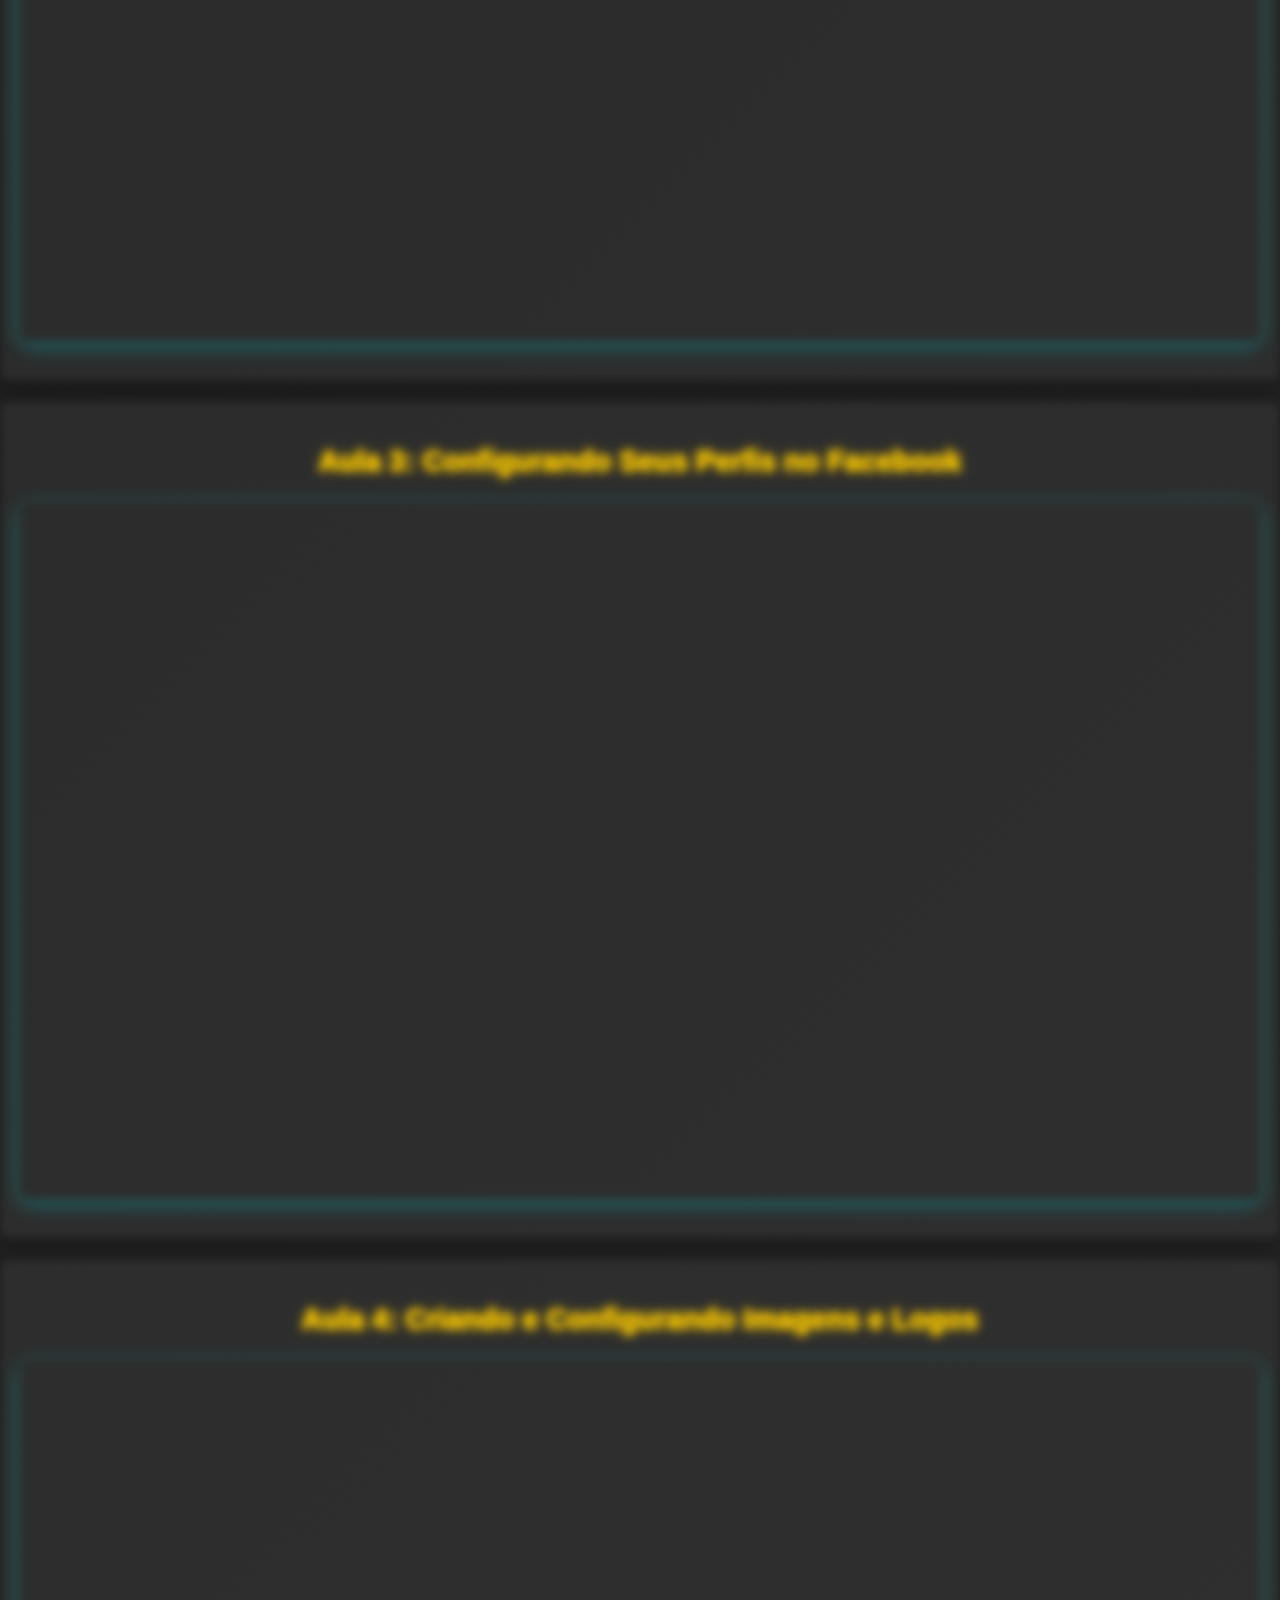
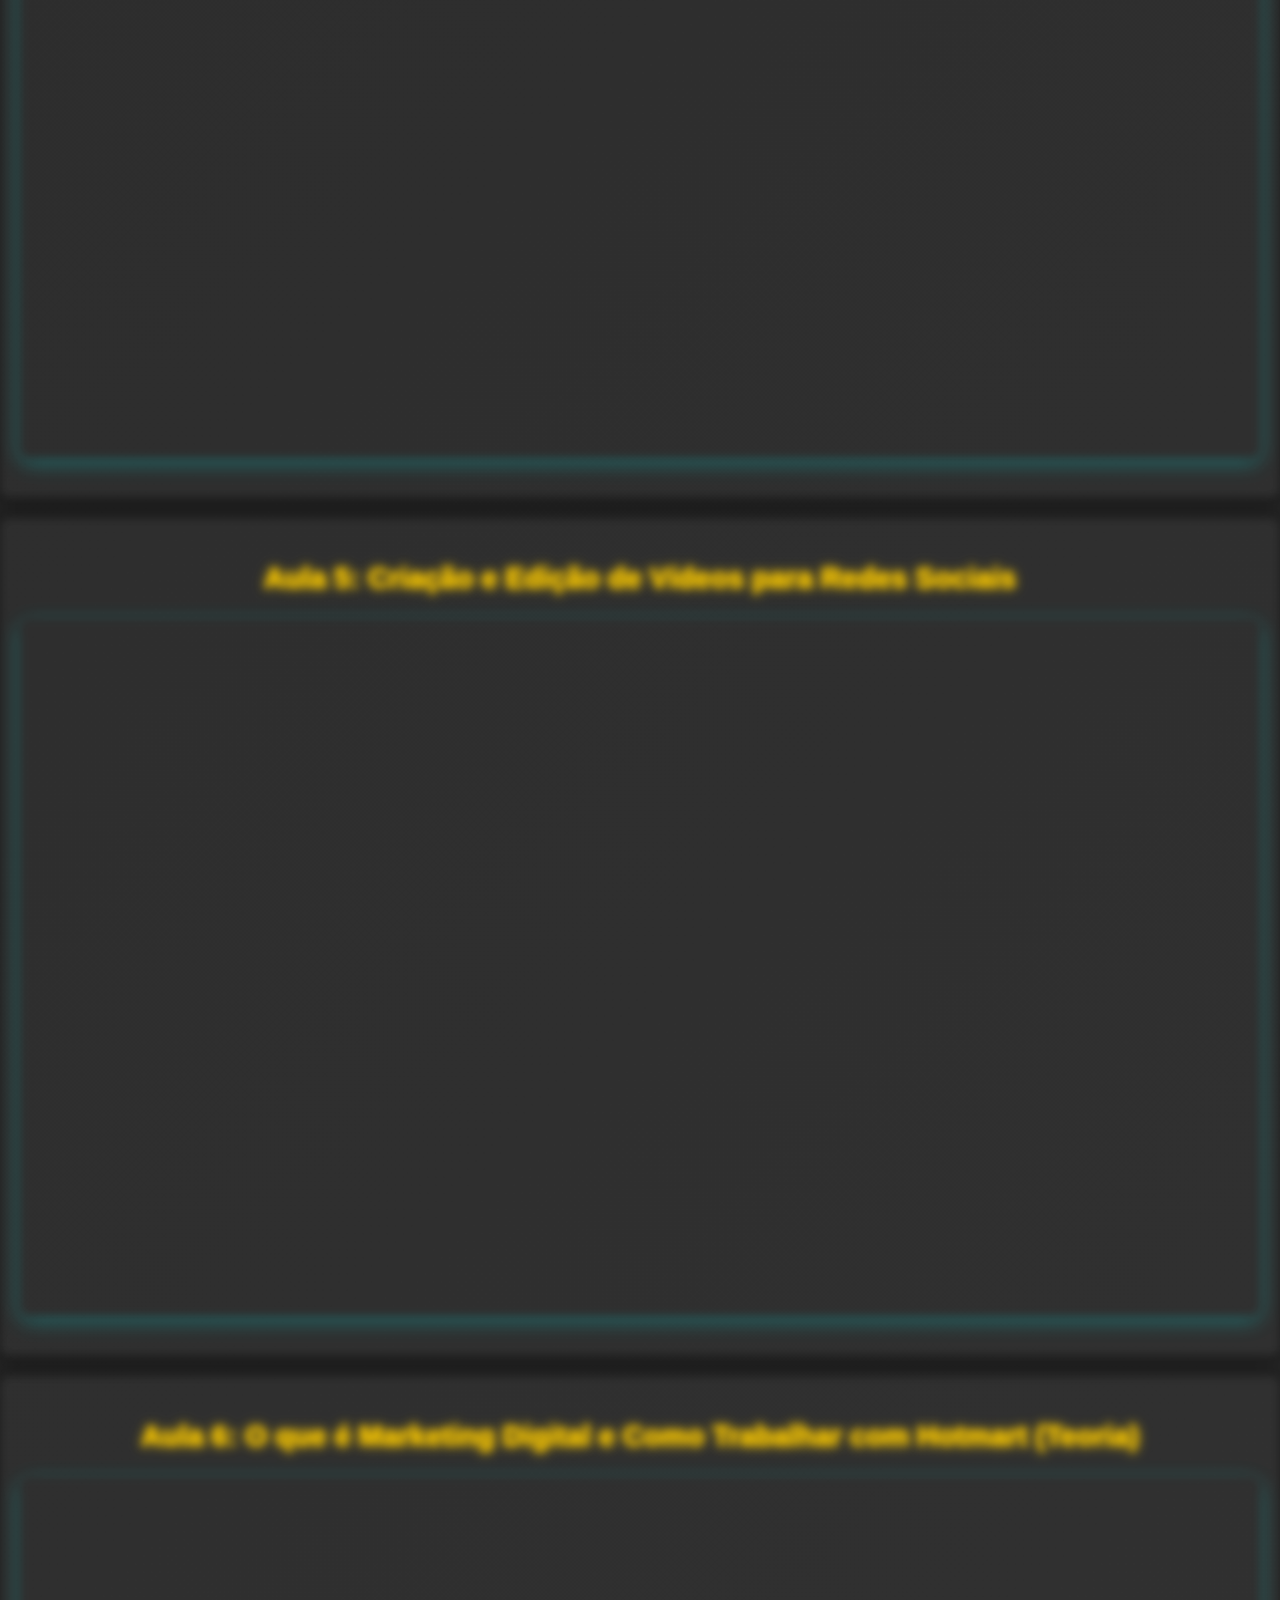
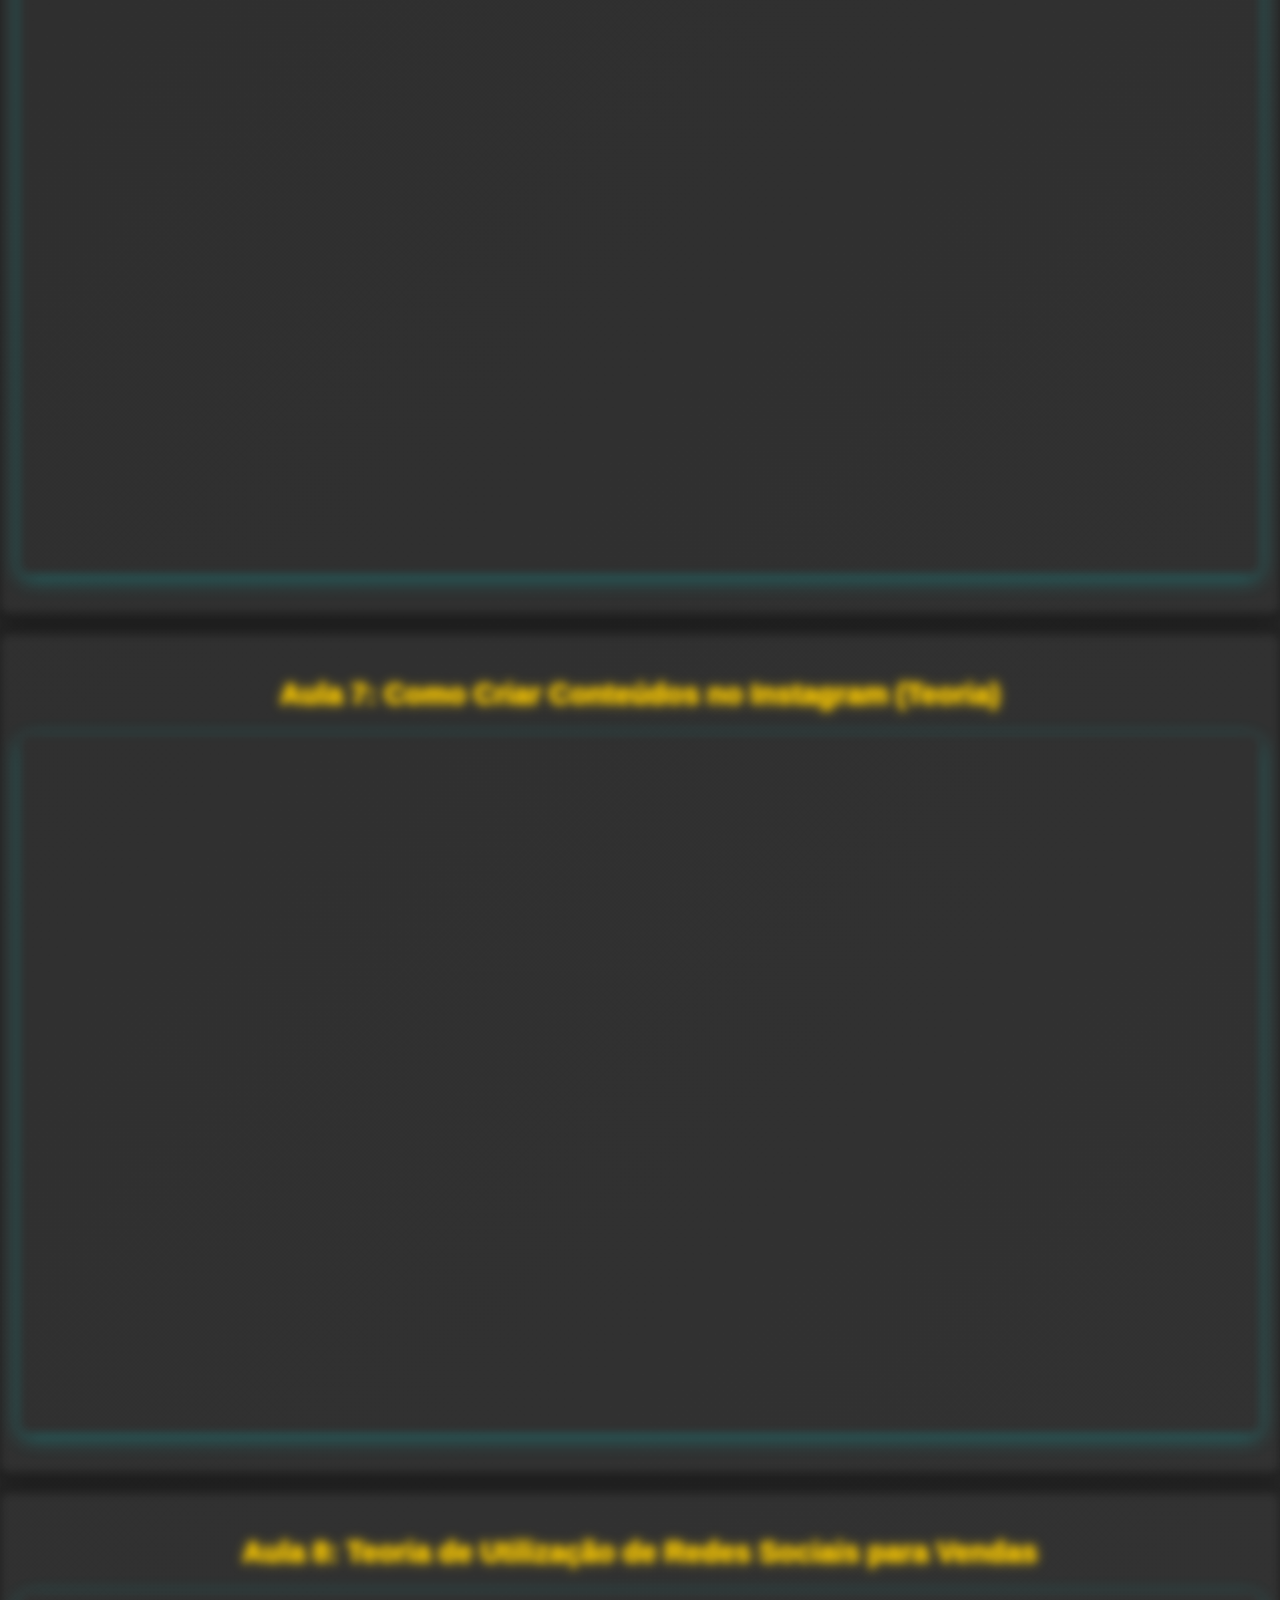
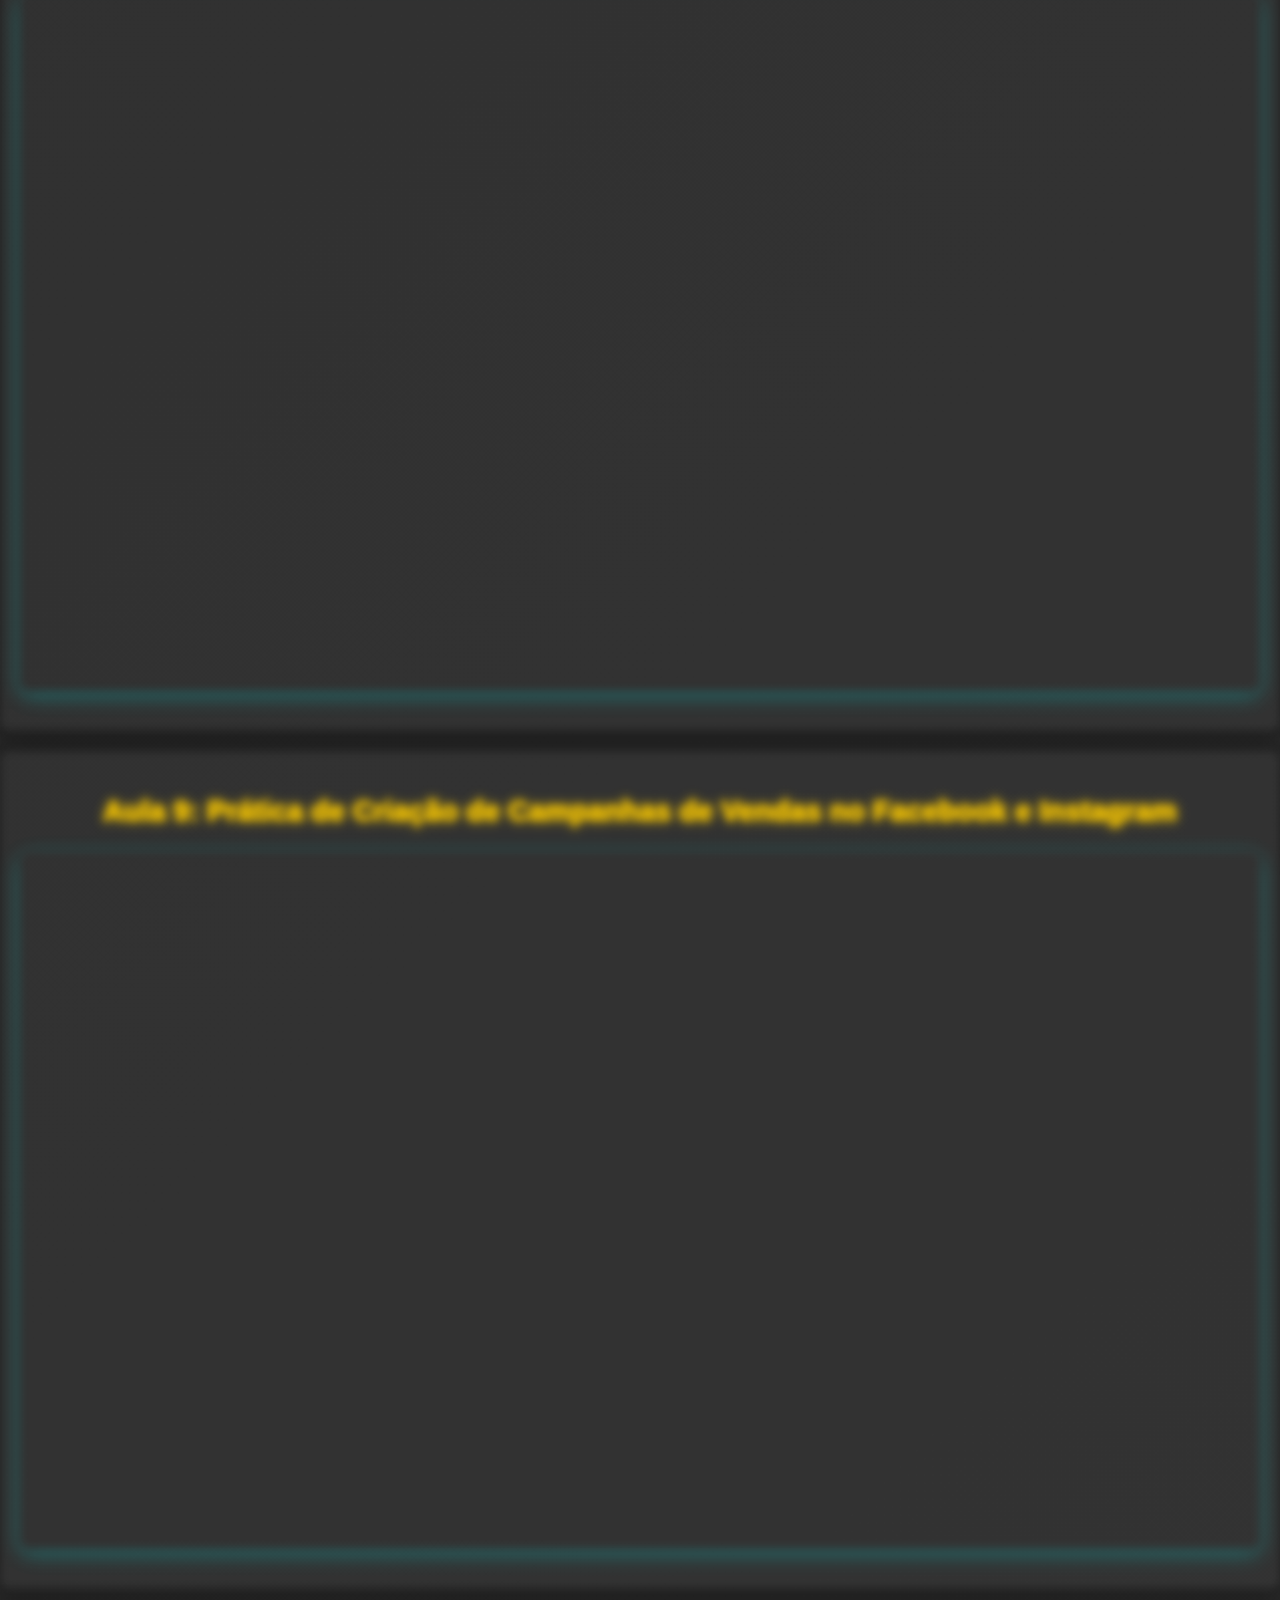
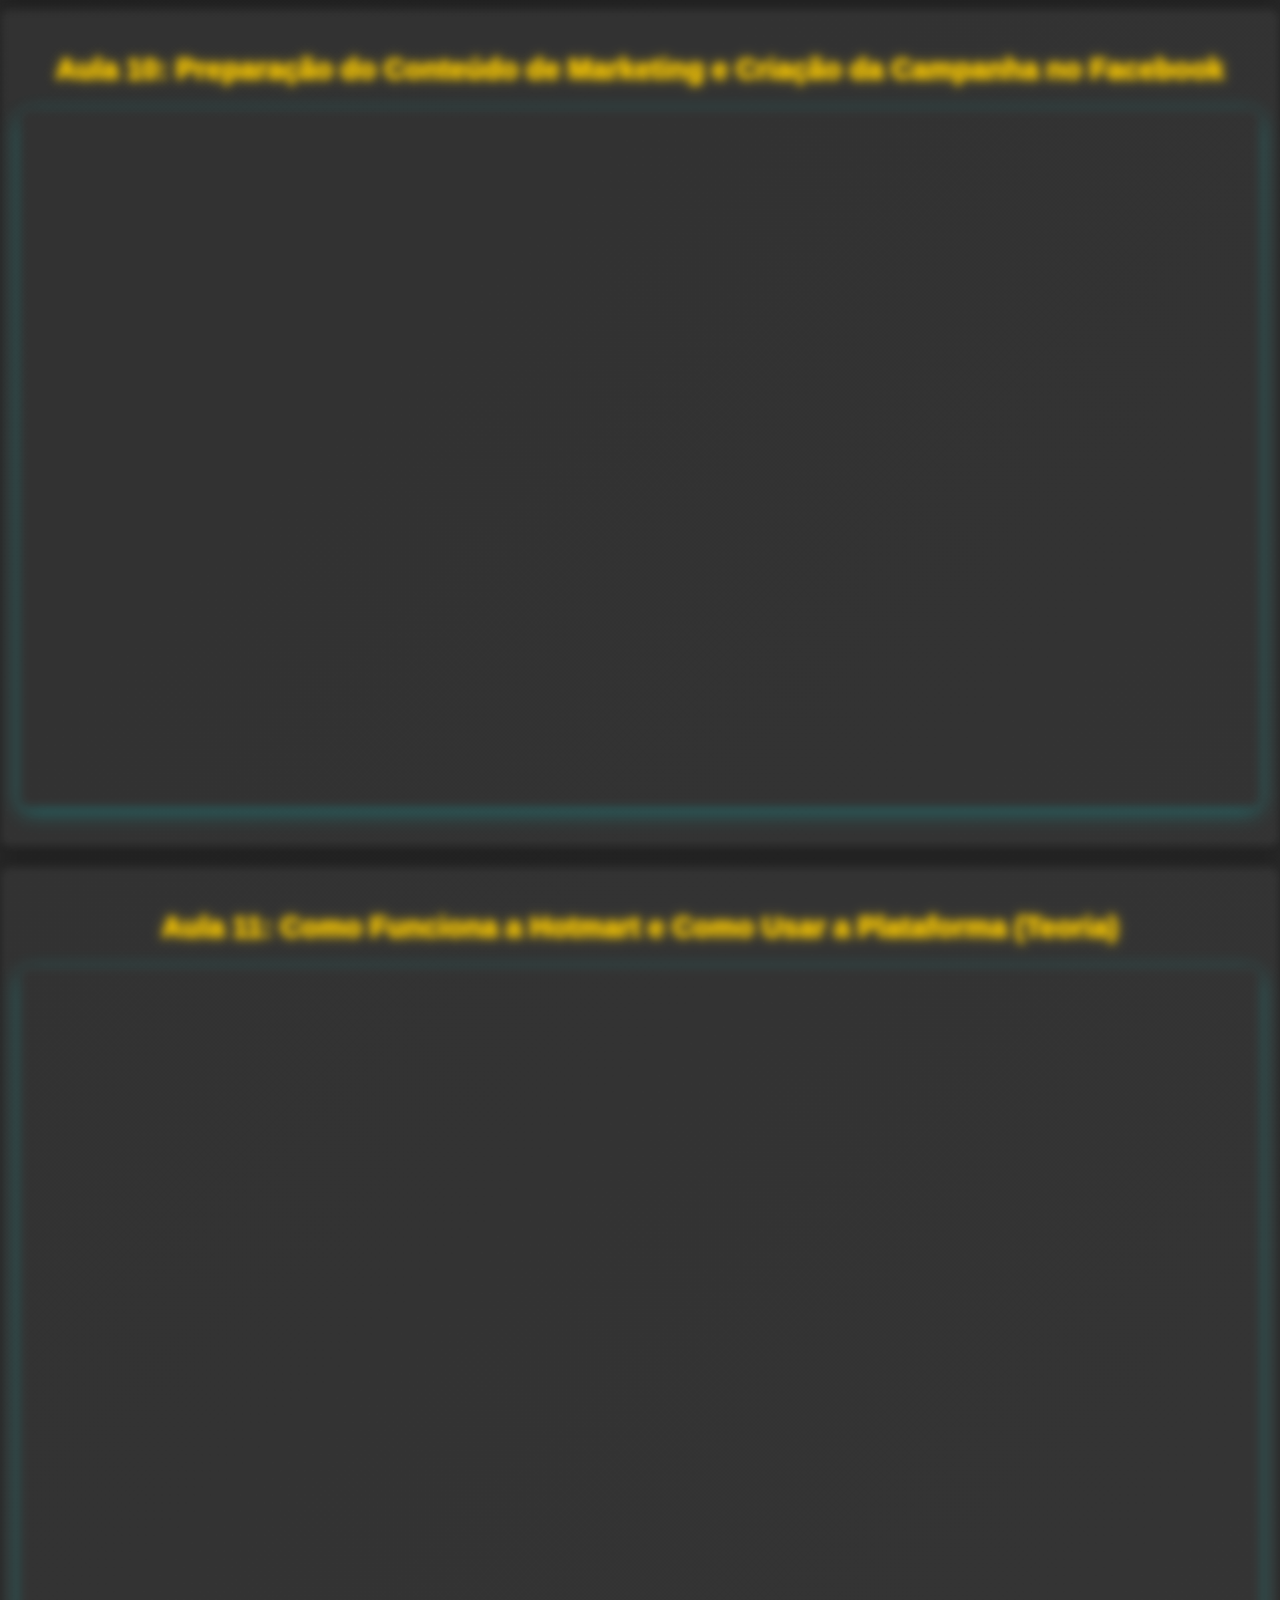
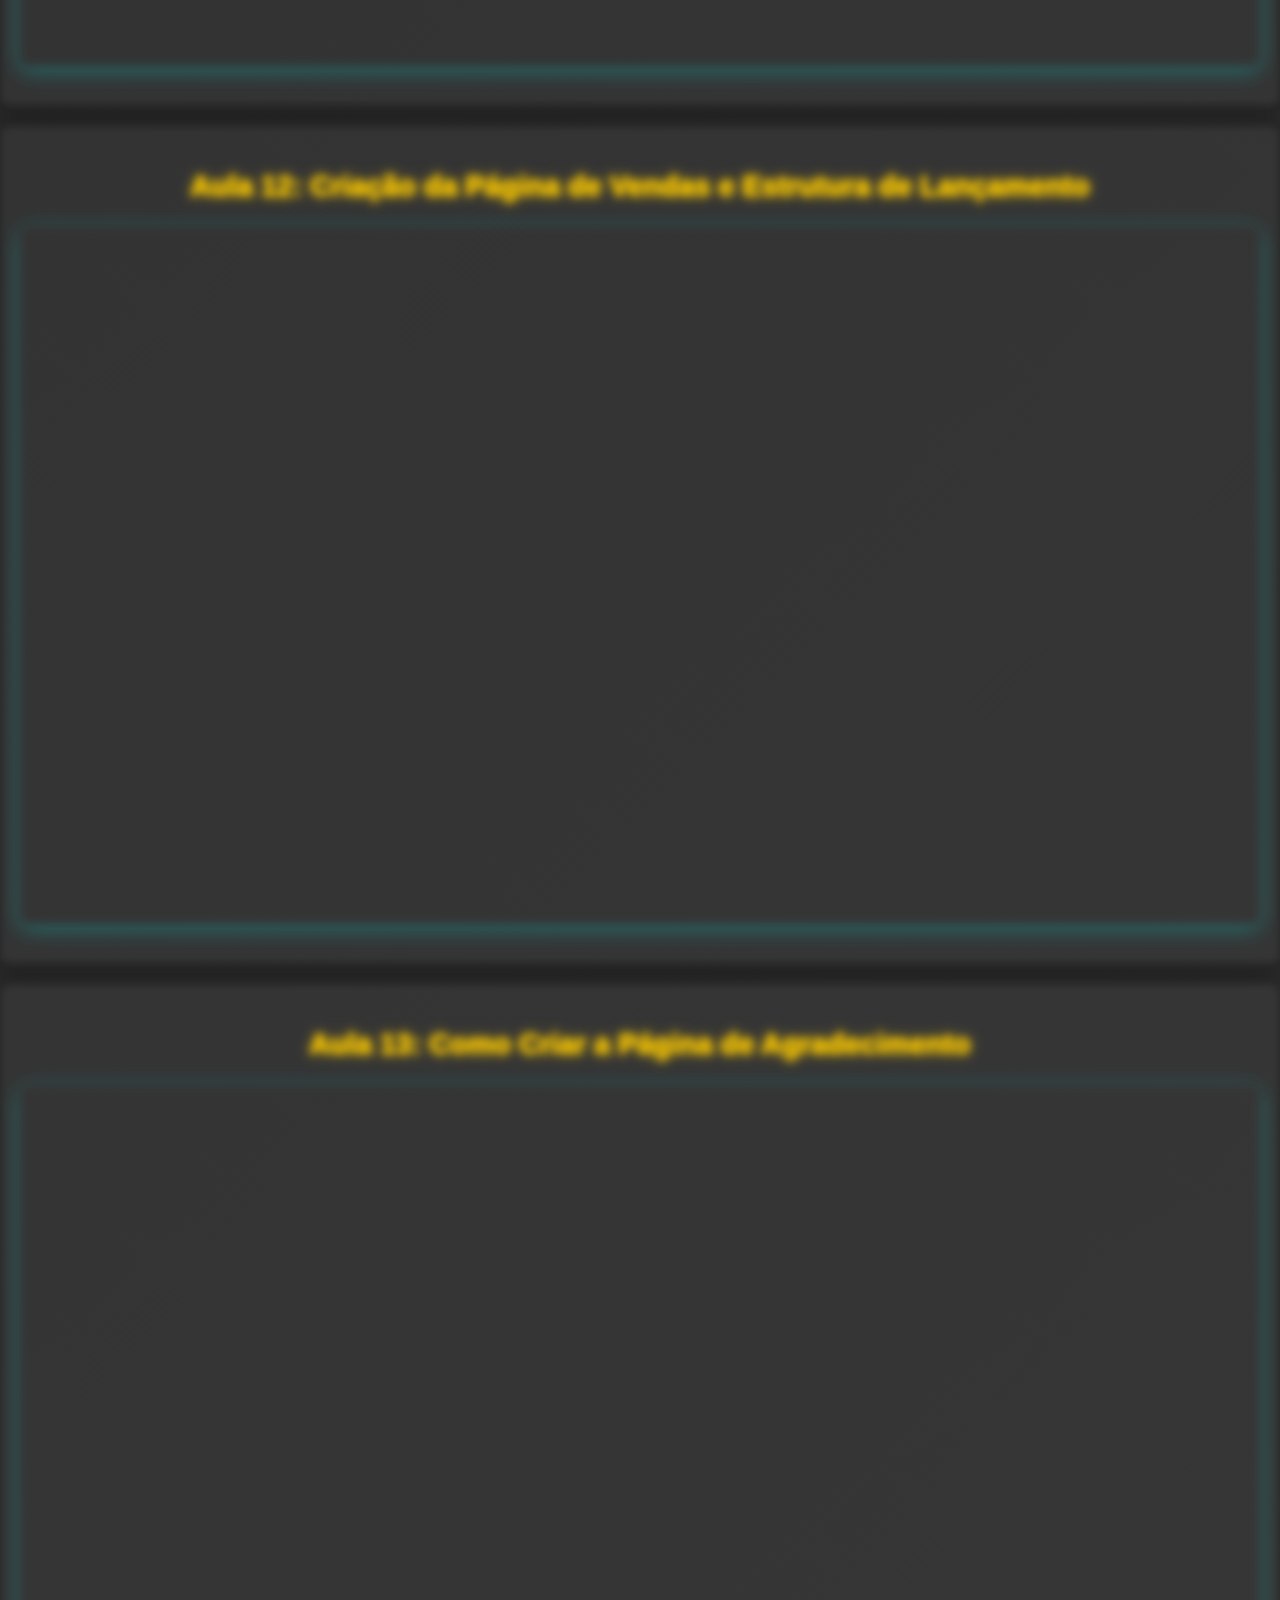
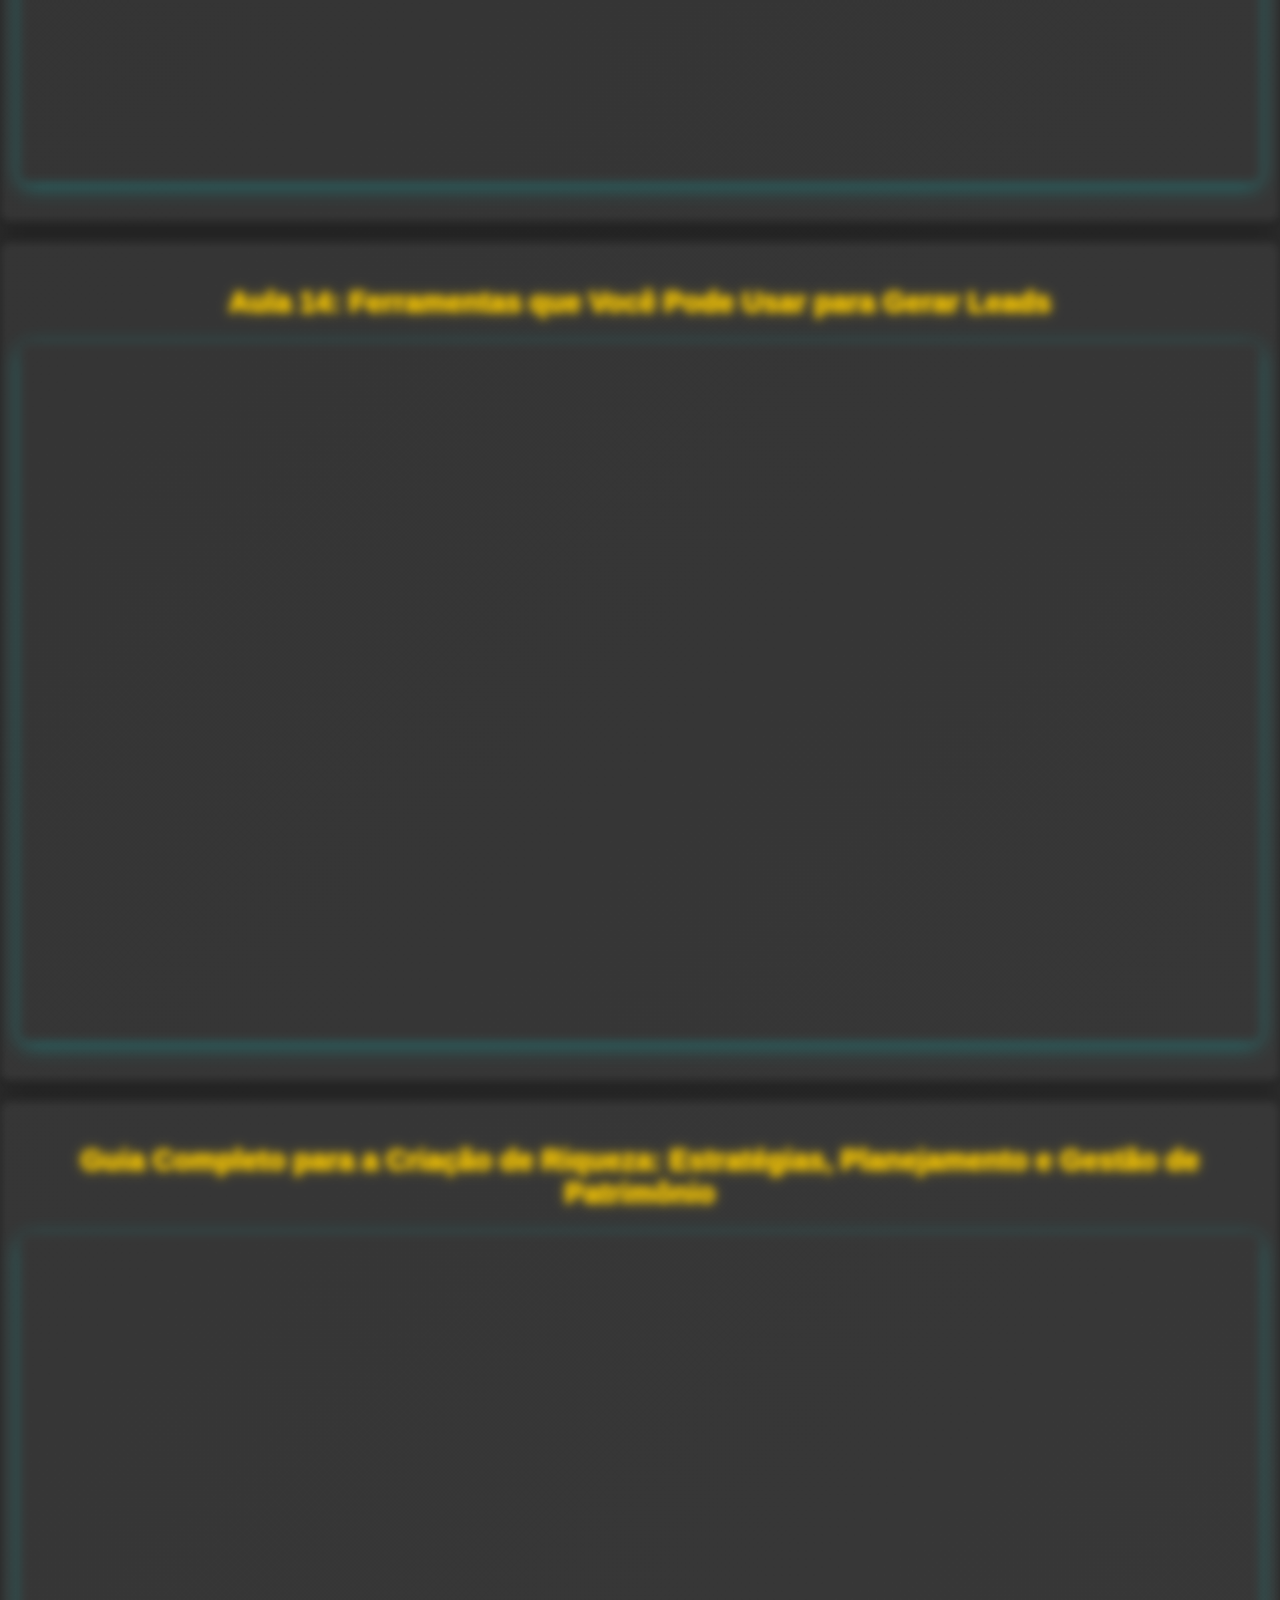
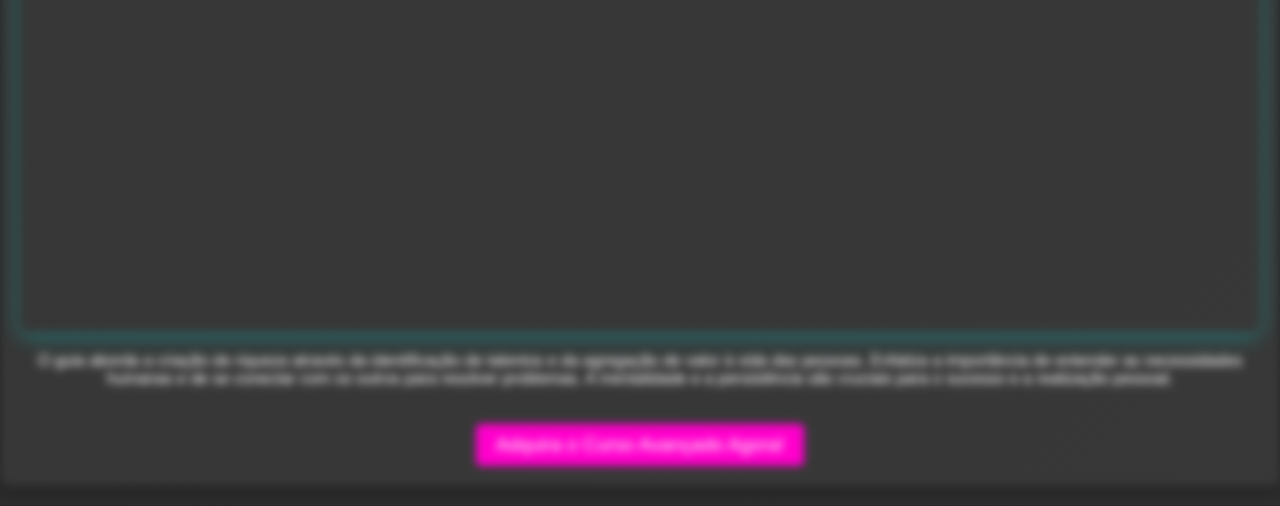
<file: principal.html>
<!DOCTYPE html>
<html lang="pt">
<head>
    <meta charset="UTF-8">
    <meta name="viewport" content="width=device-width, initial-scale=1.0">
    <link rel="icon" href="icone.png" type="image/png">
    <title>Minicurso Gratuito</title>
    
    <!-- Código do Google Analytics -->
    <script async src="https://www.googletagmanager.com/gtag/js?id=G-GDDY8TGYQV"></script>
    <script>
        window.dataLayer = window.dataLayer || [];
        function gtag(){dataLayer.push(arguments);}
        gtag('js', new Date());
        gtag('config', 'G-GDDY8TGYQV');
    </script>

    <style>
        /* Estilos Gerais */
        body {
    font-family: 'Arial', sans-serif;
    background: linear-gradient(135deg, #1f1f1f, #2e2e2e);
    color: #ffffff;
    margin: 0;
    padding: 0;
    display: flex;
    flex-direction: column;
    align-items: center;
    justify-content: center; /* Centraliza verticalmente */
    text-align: center; /* Centraliza texto */
    min-height: 100vh; /* Garante que ocupe a altura total da tela */
    overflow-x: hidden; /* Evita a rolagem horizontal */
}

/* Animação de brilho no título */
@keyframes neon-glow {
    from {
        text-shadow: 0 0 10px #ff007f, 0 0 20px #7700ff, 0 0 30px #ff007f;
    }
    to {
        text-shadow: 0 0 20px #ff007f, 0 0 40px #7700ff, 0 0 60px #ff007f;
    }
}

/* Estilo do cabeçalho */
header {
    background: linear-gradient(45deg, #ff00cc, #3333ff);
    padding: 20px;
    width: 100%;
    box-shadow: 0 4px 6px rgba(0, 0, 0, 0.3);
}
header h1 {
    font-size: 2.5em;
    color: #fff;
    letter-spacing: 2px;
    text-transform: uppercase;
    animation: neon-glow 1.5s infinite alternate;
}

/* Contêiner principal */
.container {
    width: 100%;
    max-width: 800px; /* Largura máxima para evitar conteúdo muito largo */
    margin: 0; /* Remove margens */
    padding: 0 20px; /* Adiciona um pequeno preenchimento lateral */
}

/* Estilo das seções de vídeo */
.video-section {
    background: rgba(255, 255, 255, 0.05);
    margin: 20px 0; /* Espaçamento vertical */
    padding: 20px;
    border-radius: 10px;
    box-shadow: 0 0 20px rgba(0, 0, 0, 0.5);
    transition: box-shadow 0.3s; /* Remove a transformação */
}
.video-section:hover {
    box-shadow: 0 0 30px rgba(0, 255, 255, 0.8);
}
.video-section h2 {
    font-size: 1.8em;
    color: #ffcc00;
    text-shadow: 0 0 10px #ffcc00;
}

/* Estilo do container do vídeo */
.video-container {
    position: relative;
    width: 100%;
    padding-top: 56.25%; /* Proporção 16:9 */
    overflow: hidden;
    border-radius: 10px;
    box-shadow: 0 5px 20px rgba(0, 255, 255, 0.3);
    margin-bottom: 20px; /* Espaço abaixo do vídeo */
}
.video-container iframe {
    position: absolute;
    top: 0;
    left: 0;
    width: 100%;
    height: 100%;
    border: none;
    border-radius: 10px;
}

/* Ícone do cadeado */
.lock-icon {
    font-size: 3em; /* Tamanho do ícone */
    color: #ffcc00; /* Cor do ícone */
    margin: 20px 0; /* Espaçamento em cima e embaixo */
}

/* Botão Adquirir */
.adquirir-button {
    background-color: #ff00cc;
    color: #fff;
    padding: 10px 20px;
    border: none;
    border-radius: 5px;
    font-size: 1.2em;
    cursor: pointer;
    text-align: center;
    text-decoration: none;
    transition: background-color 0.3s, transform 0.3s;
    display: inline-block;
    margin-top: 20px; /* Espaçamento acima do botão */
}
.adquirir-button:hover {
    background-color: #ff33ff;
    transform: scale(1.1); /* Efeito de aumento */
}
/* Estilo do botão para o link do eBook */
.e-book-button {
    display: inline-block; /* Para adicionar padding */
    padding: 10px 20px; /* Espaçamento interno */
    background-color: #4CAF50; /* Cor de fundo */
    color: white; /* Cor do texto */
    border-radius: 5px; /* Bordas arredondadas */
    text-decoration: none; /* Remove o sublinhado */
    transition: background-color 0.3s; /* Animação ao passar o mouse */
}

.e-book-button:hover {
    background-color: #45a049; /* Cor de fundo ao passar o mouse */
}



/* Rodapé */
footer {
    background-color: #111;
    color: #999;
    text-align: center;
    padding: 15px;
    margin-top: auto;
    width: 100%;
    box-shadow: 0 -5px 20px rgba(0, 255, 255, 0.3);
}
footer p {
    margin: 0;
    font-size: 0.9em;
}

/* Estilos responsivos */
@media (max-width: 768px) {
    header h1 {
        font-size: 2em;
    }
    .video-container iframe {
        height: 250px;
    }
    .container {
        padding: 0; /* Remove o preenchimento lateral em telas menores */
    }
    .lock-icon {
        font-size: 2.5em; /* Ajusta o tamanho do ícone em telas menores */
    }
}

@media (max-width: 480px) {
    header h1 {
        font-size: 1.5em;
    }
    .video-section h2 {
        font-size: 1.5em;
    }
    .video-container iframe {
        height: 200px;
    }
    .container {
        padding: 0; /* Remove o preenchimento lateral em telas menores */
    }
    .lock-icon {
        font-size: 2em; /* Ajusta o tamanho do ícone em telas menores */
    }
}



    </style>
</head>
<body>
    <header>
        <h1>Bem-vindo/a ao Minicurso Gratuito!</h1>
        <p class="course-description">
            Este minicurso foi criado para te ensinar as principais estratégias e ferramentas de marketing digital. Você vai aprender desde o básico até a criação de campanhas avançadas que podem transformar seus resultados. Além disso, vamos abordar táticas de SEO, gestão de redes sociais e análise de métricas para otimizar suas ações. Acompanhe as aulas e dê o primeiro passo rumo ao sucesso no mercado digital! O curso começa no dia 30 de Outubro.
            <br><br>
            Para complementar seus estudos, não se esqueça de baixar nosso eBook gratuito sobre renda extra: 
            <a href="https://ebookrendaextra.netlify.app/" target="_blank" class="e-book-button">Clique aqui para acessar o eBook!</a>
        </p>
        
    </header>

    <main>
        <!-- Seções de aulas com efeito de desfoque -->
        <section id="aula1" class="video-section blurred">
            <h2>Aula 1: Introdução ao Marketing Digital</h2>
            <div class="video-container">
                <iframe src="https://www.youtube.com/embed/EXEMPLO1" allowfullscreen></iframe>
            </div>
        </section>
    
        <section id="aula2" class="video-section blurred">
            <h2>Aula 2: Como Usar Seu Celular para Criar Conteúdos</h2>
            <div class="video-container">
                <iframe src="https://www.youtube.com/embed/EXEMPLO2" allowfullscreen></iframe>
            </div>
        </section>
    
        <section id="aula3" class="video-section blurred">
            <h2>Aula 3: Configurando Seus Perfis no Facebook</h2>
            <div class="video-container">
                <iframe src="https://www.youtube.com/embed/EXEMPLO3" allowfullscreen></iframe>
            </div>
        </section>
    
        <section id="aula4" class="video-section blurred">
            <h2>Aula 4: Criando e Configurando Imagens e Logos</h2>
            <div class="video-container">
                <iframe src="https://www.youtube.com/embed/EXEMPLO4" allowfullscreen></iframe>
            </div>
        </section>
    
        <section id="aula5" class="video-section blurred">
            <h2>Aula 5: Criação e Edição de Vídeos para Redes Sociais</h2>
            <div class="video-container">
                <iframe src="https://www.youtube.com/embed/EXEMPLO5" allowfullscreen></iframe>
            </div>
        </section>
    
        <section id="aula6" class="video-section blurred">
            <h2>Aula 6: O que é Marketing Digital e Como Trabalhar com Hotmart (Teoria)</h2>
            <div class="video-container">
                <iframe src="https://www.youtube.com/embed/EXEMPLO6" allowfullscreen></iframe>
            </div>
        </section>
    
        <section id="aula7" class="video-section blurred">
            <h2>Aula 7: Como Criar Conteúdos no Instagram (Teoria)</h2>
            <div class="video-container">
                <iframe src="https://www.youtube.com/embed/EXEMPLO7" allowfullscreen></iframe>
            </div>
        </section>
    
        <section id="aula8" class="video-section blurred">
            <h2>Aula 8: Teoria de Utilização de Redes Sociais para Vendas</h2>
            <div class="video-container">
                <iframe src="https://www.youtube.com/embed/EXEMPLO8" allowfullscreen></iframe>
            </div>
        </section>
    
        <section id="aula9" class="video-section blurred">
            <h2>Aula 9: Prática de Criação de Campanhas de Vendas no Facebook e Instagram</h2>
            <div class="video-container">
                <iframe src="https://www.youtube.com/embed/EXEMPLO9" allowfullscreen></iframe>
            </div>
        </section>
    
        <section id="aula10" class="video-section blurred">
            <h2>Aula 10: Preparação do Conteúdo de Marketing e Criação da Campanha no Facebook</h2>
            <div class="video-container">
                <iframe src="https://www.youtube.com/embed/EXEMPLO10" allowfullscreen></iframe>
            </div>
        </section>
    
        <section id="aula11" class="video-section blurred">
            <h2>Aula 11: Como Funciona a Hotmart e Como Usar a Plataforma (Teoria)</h2>
            <div class="video-container">
                <iframe src="https://www.youtube.com/embed/EXEMPLO11" allowfullscreen></iframe>
            </div>
        </section>
    
        <section id="aula12" class="video-section blurred">
            <h2>Aula 12: Criação da Página de Vendas e Estrutura de Lançamento</h2>
            <div class="video-container">
                <iframe src="https://www.youtube.com/embed/EXEMPLO12" allowfullscreen></iframe>
            </div>
        </section>
    
        <section id="aula13" class="video-section blurred">
            <h2>Aula 13: Como Criar a Página de Agradecimento</h2>
            <div class="video-container">
                <iframe src="https://www.youtube.com/embed/EXEMPLO13" allowfullscreen></iframe>
            </div>
        </section>
    
        <section id="aula14" class="video-section blurred">
            <h2>Aula 14: Ferramentas que Você Pode Usar para Gerar Leads</h2>
            <div class="video-container">
                <iframe src="https://www.youtube.com/embed/EXEMPLO14" allowfullscreen></iframe>
            </div>
        </section>
    
        <section id="aula15" class="video-section blurred">
            <h2>Guia Completo para a Criação de Riqueza: Estratégias, Planejamento e Gestão de Patrimônio</h2>
            <div class="video-container">
                <iframe src="https://www.youtube.com/embed/e-yV2O-hytQ" allowfullscreen></iframe>
            </div>
            <p>
                O guia aborda a criação de riqueza através da identificação de talentos e da agregação de valor à vida das pessoas. Enfatiza a importância de entender as necessidades humanas e de se conectar com os outros para resolver problemas. A mentalidade e a persistência são cruciais para o sucesso e a realização pessoal.
            </p>
            <a href="https://pay.hotmart.com/U91756543K" class="adquirir-button">Adquira o Curso Avançado Agora!</a>
        </section>
    </main>

    <style>
        /* Estilo para o efeito de desfoque */
        .blurred {
            filter: blur(4px); /* Ajuste a intensidade do desfoque conforme necessário */
            pointer-events: none; /* Impede interações com elementos desfocados */
        }
    </style>
</body>
</html>
</file>
<file: styles.css>
/* Estilo básico do layout */
body {
    font-family: 'Arial', sans-serif;
    background: linear-gradient(135deg, #1f1f1f, #2e2e2e);
    color: #ffffff;
    margin: 0;
    padding: 0;
    display: flex;
    flex-direction: column;
    align-items: center;
    justify-content: center;
    min-height: 100vh;
    overflow-x: hidden;
}

header {
    text-align: center;
    padding: 30px 10px;
    background: rgba(0, 0, 0, 0.8);
    box-shadow: 0 8px 20px rgba(0, 0, 0, 0.5);
    width: 100%;
    border-radius: 15px;
    margin-bottom: 20px;
}

header h1 {
    color: #ffcc00;
    font-size: 3em;
    text-shadow: 3px 3px 8px rgba(0, 0, 0, 0.7);
    margin: 0;
}

/* Carrossel Container */
.carousel-container {
    overflow: hidden;
    width: 90%;
    max-width: 800px;
    margin: 30px auto;
    position: relative;
    border-radius: 15px;
    box-shadow: 0 8px 30px rgba(0, 0, 0, 0.5);
    background: linear-gradient(135deg, #2e2e2e, #3f3f3f);
}

.carousel {
    display: flex;
    transition: transform 0.6s ease-in-out;
    padding: 10px 0;
}

/* Cada Curso */
.course {
    background: rgba(0, 0, 0, 0.85);
    padding: 25px;
    box-shadow: 0 5px 15px rgba(0, 0, 0, 0.5);
    border-radius: 15px;
    min-width: 300px;
    margin: 0 15px;
    transition: transform 0.3s, box-shadow 0.3s;
}

.course:hover {
    transform: translateY(-10px);
    box-shadow: 0 10px 30px rgba(0, 0, 0, 0.7);
}

.kelcia-img {
    width: 100%;
    height: auto;
    border-radius: 15px;
    box-shadow: 0 8px 20px rgba(0, 0, 0, 0.4);
    margin-bottom: 15px;
}

.course h2 {
    color: #ffcc00;
    font-size: 1.8em;
    margin-bottom: 10px;
    text-align: center;
}

.course p {
    text-align: center;
    margin-bottom: 15px;
    line-height: 1.6;
    color: #d3d3d3;
}

/* Botões do Carrossel */
.carousel-buttons {
    display: flex;
    justify-content: space-between;
    width: 90%;
    max-width: 800px;
    margin: 10px auto;
}

.nav-button {
    background-color: #ffcc00;
    border: none;
    padding: 15px 25px;
    cursor: pointer;
    font-size: 1.5em;
    border-radius: 10px;
    transition: background 0.3s, transform 0.2s;
}

.nav-button:hover {
    background-color: #ff9900;
    transform: scale(1.1);
}

/* Botão Principal */
.btn-container {
    display: flex;
    justify-content: center;
    margin-top: 10px;
}

.btn-principal {
    background: linear-gradient(90deg, #00ff00, #32cd32);
    color: #333;
    padding: 15px 25px;
    text-decoration: none;
    border-radius: 5px;
    font-weight: bold;
    animation: pulse 1.5s infinite;
    transition: background 0.3s ease, transform 0.2s;
}

@keyframes pulse {
    0% { transform: scale(1); }
    50% { transform: scale(1.05); }
    100% { transform: scale(1); }
}

.btn-principal:hover {
    background: linear-gradient(90deg, #32cd32, #00ff00);
    transform: scale(1.1);
}

/* Rodapé */
footer {
    text-align: center;
    padding: 15px;
    background: rgba(0, 0, 0, 0.6);
    width: 100%;
    border-radius: 10px;
    margin-top: 20px;
    box-shadow: 0 5px 10px rgba(0, 0, 0, 0.4);
}

/* Responsividade */
@media (max-width: 768px) {
    .course {
        min-width: 90%;
        margin: 0 5px;
    }

    header h1 {
        font-size: 2.2em;
    }
}
</file>
